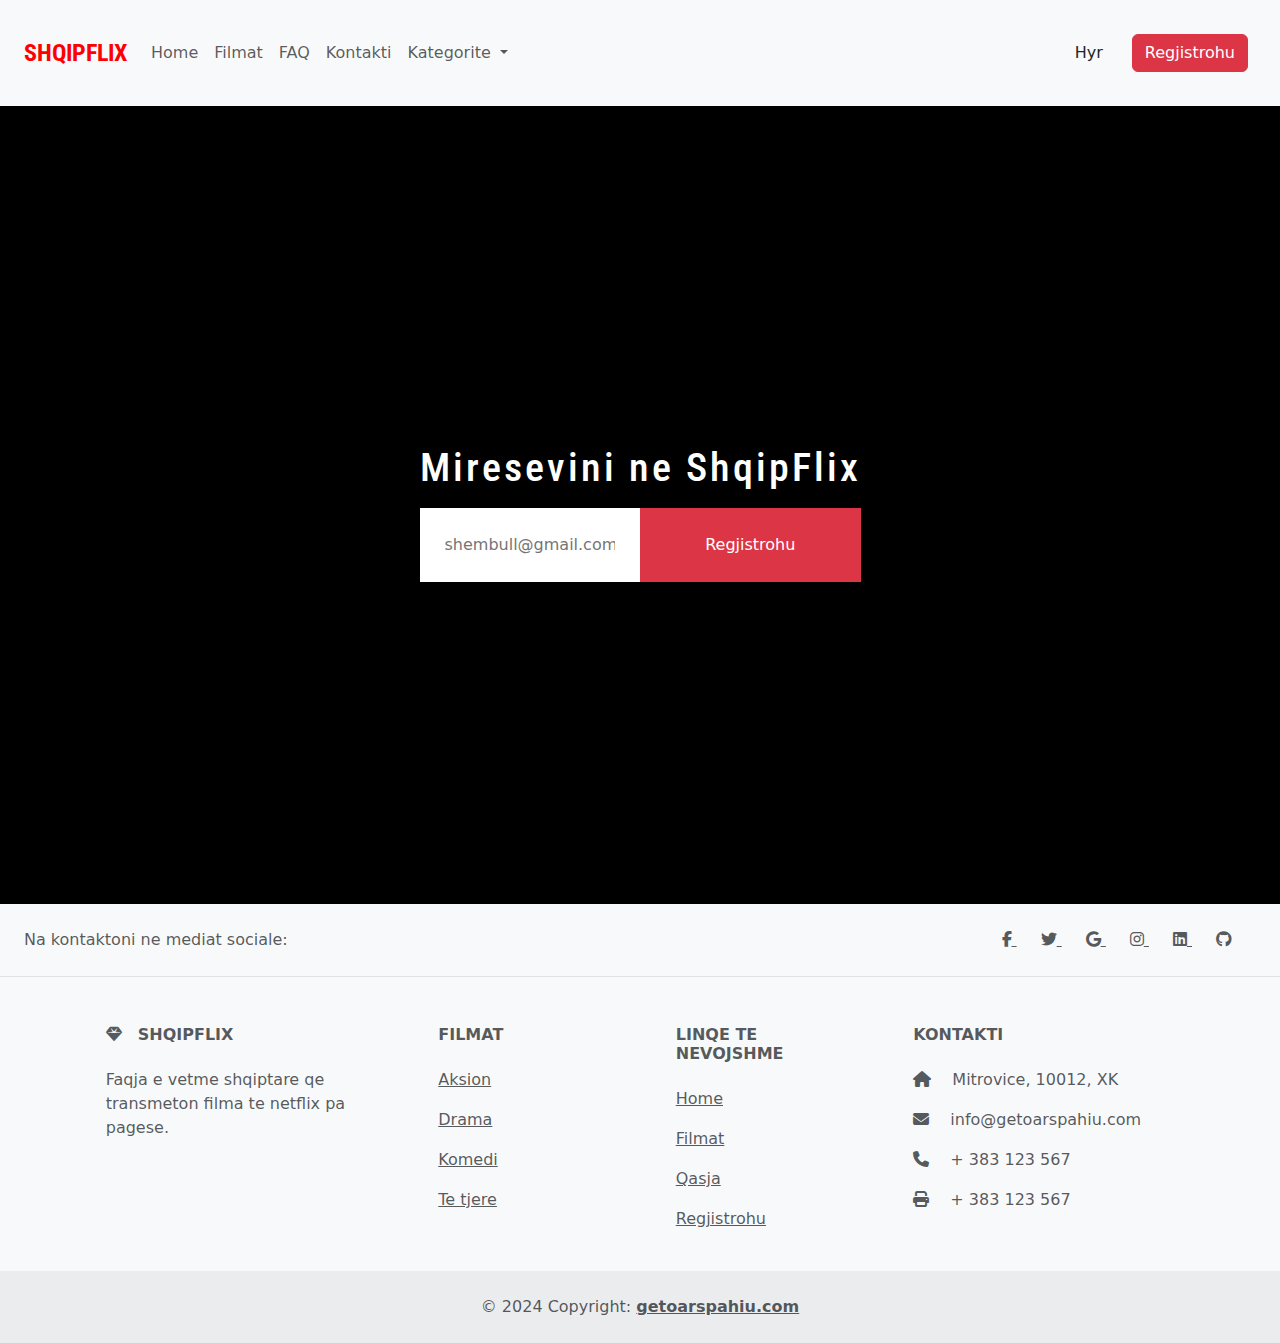
<file: index.html>
<!doctype html>
<html lang="en">
  <head>
    <meta charset="utf-8">
    <meta name="viewport" content="width=device-width, initial-scale=1">
    <title>ShqipFlix - Shiko filma shqip</title>
    <link rel="shorcut icon" href="assets/images/logo.png">
    <link rel="stylesheet" href="assets/css/index.css">
    <link rel="stylesheet" href="https://cdnjs.cloudflare.com/ajax/libs/font-awesome/6.7.2/css/all.min.css" integrity="sha512-Evv84Mr4kqVGRNSgIGL/F/aIDqQb7xQ2vcrdIwxfjThSH8CSR7PBEakCr51Ck+w+/U6swU2Im1vVX0SVk9ABhg==" crossorigin="anonymous" referrerpolicy="no-referrer" />
    <script src="http://code.jquery.com/jquery-1.11.0.min.js"></script>
    <link href="https://cdn.jsdelivr.net/npm/bootstrap@5.3.3/dist/css/bootstrap.min.css" rel="stylesheet" integrity="sha384-QWTKZyjpPEjISv5WaRU9OFeRpok6YctnYmDr5pNlyT2bRjXh0JMhjY6hW+ALEwIH" crossorigin="anonymous">
  </head>
  <body id="shqip-flix" class="gs-everything container-fluid m-0 p-0 bg-black">
    <nav class="navbar navbar-expand-lg navbar-light bg-light px-4">
      <a class="navbar-brand gs-logo fw-bold fs-4" href="index.html">ShqipFlix</a>
      <button class="navbar-toggler" type="button" data-toggle="collapse" data-target="#navbarSupportedContent" aria-controls="navbarSupportedContent" aria-expanded="false" aria-label="Toggle navigation">
        <span class="navbar-toggler-icon"></span>
      </button>
    
      <div class="collapse navbar-collapse" id="navbarSupportedContent">
        <ul class="navbar-nav ml-auto text-center">
          <li class="nav-item active">
            <a class="nav-link" href="index.html">Home</a>
          </li>
          <li class="nav-item">
            <a class="nav-link" href="movies.html">Filmat</a>
          </li>
          <li class="nav-item">
            <a class="nav-link" href="faq.html">FAQ</a>
          </li>
          <li class="nav-item">
            <a class="nav-link" href="contact.html">Kontakti</a>
          </li>
          <li class="nav-item dropdown">
            <a class="nav-link dropdown-toggle" href="#" id="navbarDropdown" role="button" data-toggle="dropdown" aria-haspopup="true" aria-expanded="false">
              Kategorite
            </a>
            <div class="dropdown-menu text-center" aria-labelledby="navbarDropdown">
              <a class="dropdown-item" href="kategorite/drama.html">Drama</a>
              <a class="dropdown-item" href="kategorite/komedi.html">Komedi</a>
              <a class="dropdown-item" href="kategorite/aksion.html">Aksion</a>
            </div>
          </li>
        </ul>
        <div class="gs-login-links mt-3">
          <ul class="gs-login-register d-flex list-unstyled">
            <li><a href="login.html" class="mx-2 btn btn-white text-reset">Hyr</a></li>
            <li><a href="register.html" class="mx-2 btn btn-danger text-white">Regjistrohu</a></li>
          </ul>
        </div>
      </div>
    </nav>
    <div class="gs-hero">
      <form action="register.html">
        <h1 class="gs-banner-text my-3">Miresevini ne ShqipFlix</h1>
        <div class="gs-inputs d-flex">
            <input type="email" placeholder="shembull@gmail.com" class="gs-email text-center form-input rounded-0 outline-none w-100 p-4">
            <input type="submit" value="Regjistrohu" class="gs-submit rounded-0 btn btn-danger w-30 p-4"/>
        </div>
      </form>
    </div>

    <!-- Footeri -->
    <div class="gs-footer">
      <footer class="text-center text-lg-start bg-body-tertiary text-muted">
        <section class="d-flex justify-content-center justify-content-lg-between p-4 border-bottom">
          <div class="me-5 d-none d-lg-block">
            <span>Na kontaktoni ne mediat sociale:</span>
          </div>
          <div>
            <a href="https://www.facebook.com" class="me-4 text-reset">
              <i class="fab fa-facebook-f"></i>
            </a>
            <a href="https://www.x.com" class="me-4 text-reset">
              <i class="fab fa-twitter"></i>
            </a>
            <a href="https://www.google.com" class="me-4 text-reset">
              <i class="fab fa-google"></i>
            </a>
            <a href="https://www.instagram.com" class="me-4 text-reset">
              <i class="fab fa-instagram"></i>
            </a>
            <a href="https://www.linkedin.com" class="me-4 text-reset">
              <i class="fab fa-linkedin"></i>
            </a>
            <a href="www.github.com" class="me-4 text-reset">
              <i class="fab fa-github"></i>
            </a>
          </div>
        </section>
        <section class="gs-futeri">
          <div class="container text-center text-md-start mt-5">
            <div class="row mt-3">
              <div class="col-md-3 col-lg-4 col-xl-3 mx-auto mb-4">
                <h6 class="text-uppercase fw-bold mb-4">
                  <i class="fas fa-gem me-3"></i>ShqipFlix
                </h6>
                <p>
                  Faqja e vetme shqiptare qe transmeton filma te netflix pa pagese.
                </p>
              </div>
              <div class="col-md-2 col-lg-2 col-xl-2 mx-auto mb-4">
                <!-- Links -->
                <h6 class="text-uppercase fw-bold mb-4">
                  Filmat
                </h6>
                <p>
                  <a href="kategorite/aksion.html" class="text-reset">Aksion</a>
                </p>
                <p>
                  <a href="kategorite/drama.html" class="text-reset">Drama</a>
                </p>
                <p>
                  <a href="kategorite/komedi.html" class="text-reset">Komedi</a>
                </p>
                <p>
                  <a href="#!" class="text-reset">Te tjere</a>
                </p>
              </div>
              <div class="col-md-3 col-lg-2 col-xl-2 mx-auto mb-4">
                <h6 class="text-uppercase fw-bold mb-4">
                  Linqe Te Nevojshme
                </h6>
                <p>
                  <a href="index.html" class="text-reset">Home</a>
                </p>
                <p>
                  <a href="movies.html" class="text-reset">Filmat</a>
                </p>
                <p>
                  <a href="login.html" class="text-reset">Qasja</a>
                </p>
                <p>
                  <a href="register.html" class="text-reset">Regjistrohu</a>
                </p>
              </div>
              <div class="col-md-4 col-lg-3 col-xl-3 mx-auto mb-md-0 mb-4">
                <h6 class="text-uppercase fw-bold mb-4">Kontakti</h6>
                <p><i class="fas fa-home me-3"></i> Mitrovice, 10012, XK</p>
                <p>
                  <i class="fas fa-envelope me-3"></i>
                  info@getoarspahiu.com
                </p>
                <p><i class="fas fa-phone me-3"></i> + 383 123 567</p>
                <p><i class="fas fa-print me-3"></i> + 383 123 567</p>
              </div>
            </div>
          </div>
        </section>
        <div class="text-center p-4" style="background-color: rgba(0, 0, 0, 0.05);">
          © 2024 Copyright:
          <a class="text-reset fw-bold" href="https://mdbootstrap.com/">getoarspahiu.com</a>
        </div>
      </footer>
    </div>
    <script src="https://code.jquery.com/jquery-3.4.1.slim.min.js" integrity="sha384-J6qa4849blE2+poT4WnyKhv5vZF5SrPo0iEjwBvKU7imGFAV0wwj1yYfoRSJoZ+n" crossorigin="anonymous"></script>
<script src="https://cdn.jsdelivr.net/npm/popper.js@1.16.0/dist/umd/popper.min.js" integrity="sha384-Q6E9RHvbIyZFJoft+2mJbHaEWldlvI9IOYy5n3zV9zzTtmI3UksdQRVvoxMfooAo" crossorigin="anonymous"></script>
<script src="https://cdn.jsdelivr.net/npm/bootstrap@4.4.1/dist/js/bootstrap.min.js" integrity="sha384-wfSDF2E50Y2D1uUdj0O3uMBJnjuUD4Ih7YwaYd1iqfktj0Uod8GCExl3Og8ifwB6" crossorigin="anonymous"></script>
    <script src="https://cdnjs.cloudflare.com/ajax/libs/bootstrap/5.3.3/js/bootstrap.min.js" integrity="sha512-ykZ1QQr0Jy/4ZkvKuqWn4iF3lqPZyij9iRv6sGqLRdTPkY69YX6+7wvVGmsdBbiIfN/8OdsI7HABjvEok6ZopQ==" crossorigin="anonymous" referrerpolicy="no-referrer"></script>
  </body>
</html>
</file>
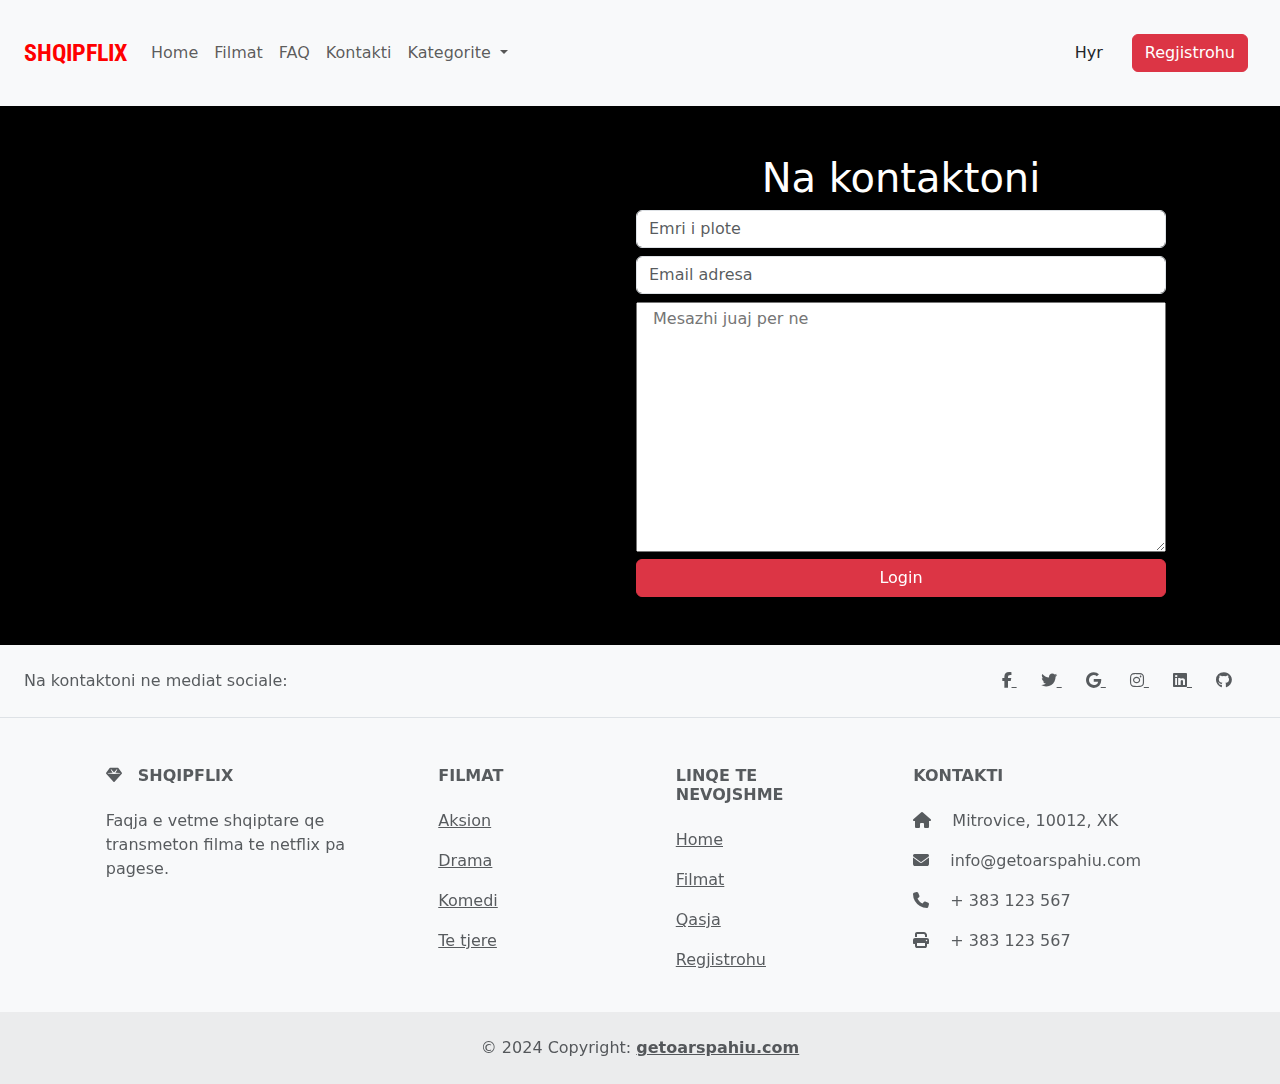
<file: contact.html>
<!doctype html>
<html lang="en">
  <head>
    <meta charset="utf-8">
    <meta name="viewport" content="width=device-width, initial-scale=1">
    <title>ShqipFlix - Shiko filma shqip</title>
    <link rel="shorcut icon" href="assets/images/logo.png">
    <link rel="stylesheet" href="assets/css/index.css">
    <link rel="stylesheet" href="https://cdnjs.cloudflare.com/ajax/libs/font-awesome/6.7.2/css/all.min.css" integrity="sha512-Evv84Mr4kqVGRNSgIGL/F/aIDqQb7xQ2vcrdIwxfjThSH8CSR7PBEakCr51Ck+w+/U6swU2Im1vVX0SVk9ABhg==" crossorigin="anonymous" referrerpolicy="no-referrer" />
    <script src="http://code.jquery.com/jquery-1.11.0.min.js"></script>
    <link href="https://cdn.jsdelivr.net/npm/bootstrap@5.3.3/dist/css/bootstrap.min.css" rel="stylesheet" integrity="sha384-QWTKZyjpPEjISv5WaRU9OFeRpok6YctnYmDr5pNlyT2bRjXh0JMhjY6hW+ALEwIH" crossorigin="anonymous">
  </head>
  <body id="shqip-flix" class="gs-everything container-fluid m-0 p-0 bg-black">
    <nav class="navbar navbar-expand-lg navbar-light bg-light px-4">
      <a class="navbar-brand gs-logo fw-bold fs-4" href="index.html">ShqipFlix</a>
      <button class="navbar-toggler" type="button" data-toggle="collapse" data-target="#navbarSupportedContent" aria-controls="navbarSupportedContent" aria-expanded="false" aria-label="Toggle navigation">
        <span class="navbar-toggler-icon"></span>
      </button>
    
      <div class="collapse navbar-collapse" id="navbarSupportedContent">
        <ul class="navbar-nav ml-auto text-center">
          <li class="nav-item active">
            <a class="nav-link" href="index.html">Home</a>
          </li>
          <li class="nav-item">
            <a class="nav-link" href="movies.html">Filmat</a>
          </li>
          <li class="nav-item">
            <a class="nav-link" href="faq.html">FAQ</a>
          </li>
          <li class="nav-item">
            <a class="nav-link" href="contact.html">Kontakti</a>
          </li>
          <li class="nav-item dropdown">
            <a class="nav-link dropdown-toggle" href="#" id="navbarDropdown" role="button" data-toggle="dropdown" aria-haspopup="true" aria-expanded="false">
              Kategorite
            </a>
            <div class="dropdown-menu text-center" aria-labelledby="navbarDropdown">
              <a class="dropdown-item" href="kategorite/drama.html">Drama</a>
              <a class="dropdown-item" href="kategorite/komedi.html">Komedi</a>
              <a class="dropdown-item" href="kategorite/aksion.html">Aksion</a>
            </div>
          </li>
        </ul>
        <div class="gs-login-links mt-3">
          <ul class="gs-login-register d-flex list-unstyled">
            <li><a href="login.html" class="mx-2 btn btn-white text-reset">Hyr</a></li>
            <li><a href="register.html" class="mx-2 btn btn-danger text-white">Regjistrohu</a></li>
          </ul>
        </div>
      </div>
    </nav>
    <div class="gs-contact">
        <div class="gs-box container my-4">      
            <div class="container row">
                <div class="gs-map col-md-6 p-2 col-sm-12 text-center mx-auto">
                    <iframe src="https://www.google.com/maps/embed?pb=!1m18!1m12!1m3!1d23390.114109351452!2d20.8552439!3d42.87781955!2m3!1f0!2f0!3f0!3m2!1i1024!2i768!4f13.1!3m3!1m2!1s0x135345063679ba21%3A0xc24c0fe075e868e2!2sMitrovic%C3%AB!5e0!3m2!1ssq!2s!4v1736377452337!5m2!1ssq!2s" width="100%" height="450" style="border:0;" allowfullscreen="" loading="lazy" referrerpolicy="no-referrer-when-downgrade"></iframe>
                </div>
                <div class="gs-form col-md-6 p-2 col-sm-12 text-center">
                    <h1 class="text-white mt-3">
                        Na kontaktoni
                    </h1>
                    <form >
                            <div class="form-group">
                                <input type="name" class="form-control my-2" id="name" placeholder="Emri i plote" required>
                            </div>
                            <div class="form-group">
                                <input type="email" class="form-control my-2" id="email" placeholder="Email adresa" required>
                            </div>
                            <div class="form-group">
                                <textarea name="mesazhi" class="w-100 h-100 px-3 py-1" style="outline: none;" rows="10" placeholder="Mesazhi juaj per ne" id="texti"></textarea>
                            </div>
                            <button type="submit" class="btn btn-danger btn-block w-100">Login</button>
                            <div class="text-center text-white mt-3">
                    </form>
                </div>
            </div>
        </div>
    </div>
    <!-- Footeri -->
    <div class="gs-footer">
      <footer class="text-center text-lg-start bg-body-tertiary text-muted">
        <section class="d-flex justify-content-center justify-content-lg-between p-4 border-bottom">
          <div class="me-5 d-none d-lg-block">
            <span>Na kontaktoni ne mediat sociale:</span>
          </div>
          <div>
            <a href="www.facebook.com" class="me-4 text-reset">
              <i class="fab fa-facebook-f"></i>
            </a>
            <a href="www.x.com" class="me-4 text-reset">
              <i class="fab fa-twitter"></i>
            </a>
            <a href="www.google.com" class="me-4 text-reset">
              <i class="fab fa-google"></i>
            </a>
            <a href="www.instagram.com" class="me-4 text-reset">
              <i class="fab fa-instagram"></i>
            </a>
            <a href="www.linkedin.com" class="me-4 text-reset">
              <i class="fab fa-linkedin"></i>
            </a>
            <a href="www.github.com" class="me-4 text-reset">
              <i class="fab fa-github"></i>
            </a>
          </div>
        </section>
        <section class="gs-futeri">
          <div class="container text-center text-md-start mt-5">
            <div class="row mt-3">
              <div class="col-md-3 col-lg-4 col-xl-3 mx-auto mb-4">
                <h6 class="text-uppercase fw-bold mb-4">
                  <i class="fas fa-gem me-3"></i>ShqipFlix
                </h6>
                <p>
                  Faqja e vetme shqiptare qe transmeton filma te netflix pa pagese.
                </p>
              </div>
              <div class="col-md-2 col-lg-2 col-xl-2 mx-auto mb-4">
                <!-- Links -->
                <h6 class="text-uppercase fw-bold mb-4">
                  Filmat
                </h6>
                <p>
                  <a href="kategorite/aksion.html" class="text-reset">Aksion</a>
                </p>
                <p>
                  <a href="kategorite/drama.html" class="text-reset">Drama</a>
                </p>
                <p>
                  <a href="kategorite/komedi.html" class="text-reset">Komedi</a>
                </p>
                <p>
                  <a href="#!" class="text-reset">Te tjere</a>
                </p>
              </div>
              <div class="col-md-3 col-lg-2 col-xl-2 mx-auto mb-4">
                <h6 class="text-uppercase fw-bold mb-4">
                  Linqe Te Nevojshme
                </h6>
                <p>
                  <a href="index.html" class="text-reset">Home</a>
                </p>
                <p>
                  <a href="movies.html" class="text-reset">Filmat</a>
                </p>
                <p>
                  <a href="login.html" class="text-reset">Qasja</a>
                </p>
                <p>
                  <a href="register.html" class="text-reset">Regjistrohu</a>
                </p>
              </div>
              <div class="col-md-4 col-lg-3 col-xl-3 mx-auto mb-md-0 mb-4">
                <h6 class="text-uppercase fw-bold mb-4">Kontakti</h6>
                <p><i class="fas fa-home me-3"></i> Mitrovice, 10012, XK</p>
                <p>
                  <i class="fas fa-envelope me-3"></i>
                  info@getoarspahiu.com
                </p>
                <p><i class="fas fa-phone me-3"></i> + 383 123 567</p>
                <p><i class="fas fa-print me-3"></i> + 383 123 567</p>
              </div>
            </div>
          </div>
        </section>
        <div class="text-center p-4" style="background-color: rgba(0, 0, 0, 0.05);">
          © 2024 Copyright:
          <a class="text-reset fw-bold" href="https://mdbootstrap.com/">getoarspahiu.com</a>
        </div>
      </footer>
    </div>
    <script src="https://code.jquery.com/jquery-3.4.1.slim.min.js" integrity="sha384-J6qa4849blE2+poT4WnyKhv5vZF5SrPo0iEjwBvKU7imGFAV0wwj1yYfoRSJoZ+n" crossorigin="anonymous"></script>
<script src="https://cdn.jsdelivr.net/npm/popper.js@1.16.0/dist/umd/popper.min.js" integrity="sha384-Q6E9RHvbIyZFJoft+2mJbHaEWldlvI9IOYy5n3zV9zzTtmI3UksdQRVvoxMfooAo" crossorigin="anonymous"></script>
<script src="https://cdn.jsdelivr.net/npm/bootstrap@4.4.1/dist/js/bootstrap.min.js" integrity="sha384-wfSDF2E50Y2D1uUdj0O3uMBJnjuUD4Ih7YwaYd1iqfktj0Uod8GCExl3Og8ifwB6" crossorigin="anonymous"></script>
    <script src="https://cdnjs.cloudflare.com/ajax/libs/bootstrap/5.3.3/js/bootstrap.min.js" integrity="sha512-ykZ1QQr0Jy/4ZkvKuqWn4iF3lqPZyij9iRv6sGqLRdTPkY69YX6+7wvVGmsdBbiIfN/8OdsI7HABjvEok6ZopQ==" crossorigin="anonymous" referrerpolicy="no-referrer"></script>
  </body>
</html>
</file>
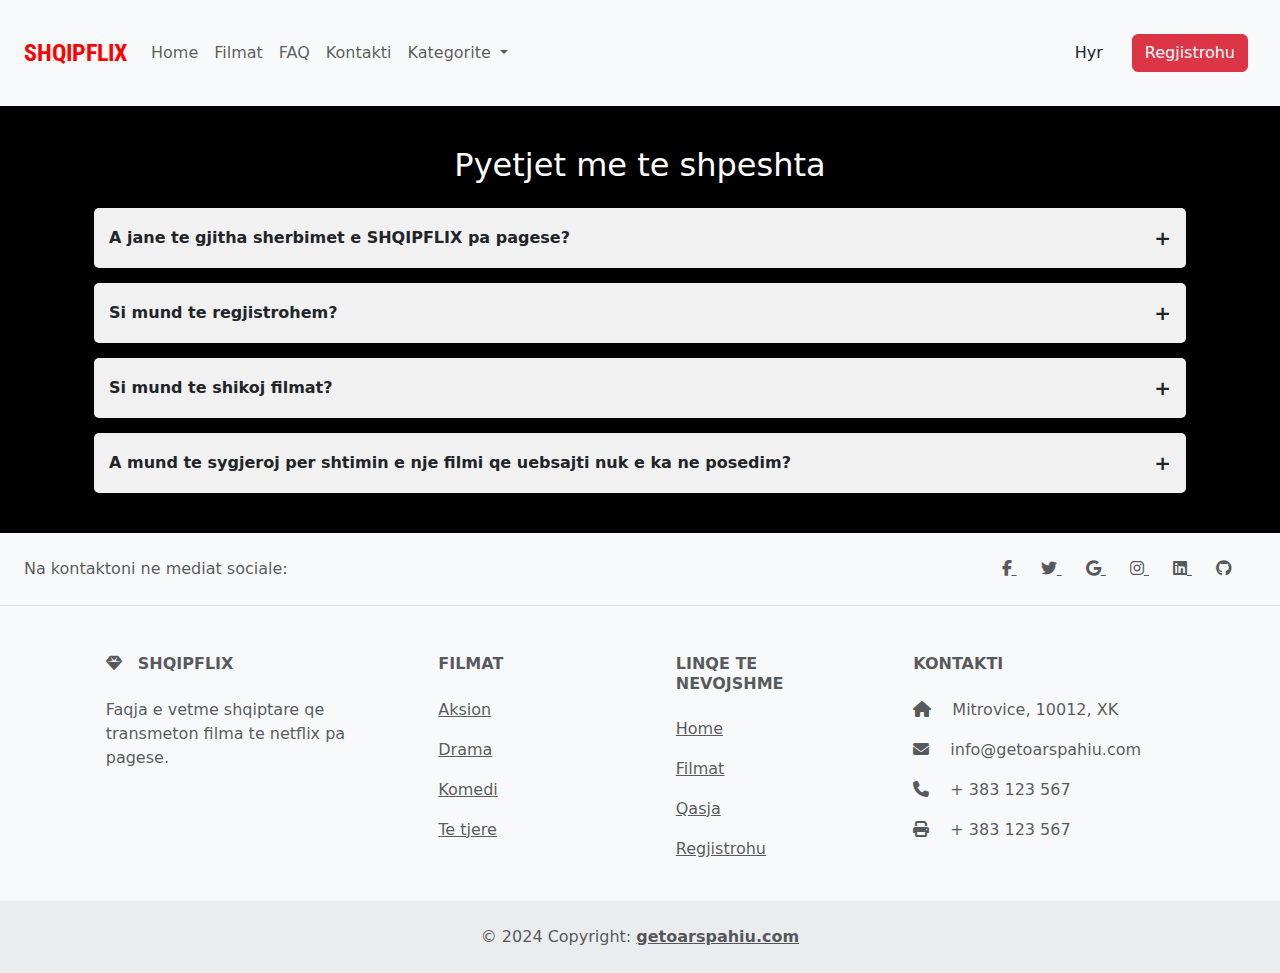
<file: faq.html>
<!doctype html>
<html lang="en">
  <head>
    <meta charset="utf-8">
    <meta name="viewport" content="width=device-width, initial-scale=1">
    <title>ShqipFlix - Shiko filma shqip</title>
    <link rel="shorcut icon" href="assets/images/logo.png">
    <link rel="stylesheet" href="assets/css/index.css">
    <link rel="stylesheet" href="assets/css/faq.css">
    <link rel="stylesheet" href="https://cdnjs.cloudflare.com/ajax/libs/font-awesome/6.7.2/css/all.min.css" integrity="sha512-Evv84Mr4kqVGRNSgIGL/F/aIDqQb7xQ2vcrdIwxfjThSH8CSR7PBEakCr51Ck+w+/U6swU2Im1vVX0SVk9ABhg==" crossorigin="anonymous" referrerpolicy="no-referrer" />
    <script src="http://code.jquery.com/jquery-1.11.0.min.js"></script>
    <link href="https://cdn.jsdelivr.net/npm/bootstrap@5.3.3/dist/css/bootstrap.min.css" rel="stylesheet" integrity="sha384-QWTKZyjpPEjISv5WaRU9OFeRpok6YctnYmDr5pNlyT2bRjXh0JMhjY6hW+ALEwIH" crossorigin="anonymous">
    <script src="assets/scripts/faq.js" defer></script>
</head>
  <body id="shqip-flix" class="gs-everything container-fluid m-0 p-0 bg-black">
    <nav class="navbar navbar-expand-lg navbar-light bg-light px-4">
      <a class="navbar-brand gs-logo fw-bold fs-4" href="index.html">ShqipFlix</a>
      <button class="navbar-toggler" type="button" data-toggle="collapse" data-target="#navbarSupportedContent" aria-controls="navbarSupportedContent" aria-expanded="false" aria-label="Toggle navigation">
        <span class="navbar-toggler-icon"></span>
      </button>
    
      <div class="collapse navbar-collapse" id="navbarSupportedContent">
        <ul class="navbar-nav ml-auto text-center">
          <li class="nav-item active">
            <a class="nav-link" href="index.html">Home</a>
          </li>
          <li class="nav-item">
            <a class="nav-link" href="movies.html">Filmat</a>
          </li>
          <li class="nav-item">
            <a class="nav-link" href="faq.html">FAQ</a>
          </li>
          <li class="nav-item">
            <a class="nav-link" href="contact.html">Kontakti</a>
          </li>
          <li class="nav-item dropdown">
            <a class="nav-link dropdown-toggle" href="#" id="navbarDropdown" role="button" data-toggle="dropdown" aria-haspopup="true" aria-expanded="false">
              Kategorite
            </a>
            <div class="dropdown-menu text-center" aria-labelledby="navbarDropdown">
              <a class="dropdown-item" href="kategorite/drama.html">Drama</a>
              <a class="dropdown-item" href="kategorite/komedi.html">Komedi</a>
              <a class="dropdown-item" href="kategorite/aksion.html">Aksion</a>
            </div>
          </li>
        </ul>
        <div class="gs-login-links mt-3">
          <ul class="gs-login-register d-flex list-unstyled">
            <li><a href="login.html" class="mx-2 btn btn-white text-reset">Hyr</a></li>
            <li><a href="register.html" class="mx-2 btn btn-danger text-white">Regjistrohu</a></li>
          </ul>
        </div>
      </div>
    </nav>
    <div class="gs-container">
        <div class="gs-faqbox">      
            <div class="container">
                <div class="container faq-container">
                    <h2 class="text-center text-white mb-4">Pyetjet me te shpeshta</h2>
            
                    <div class="faq-item">
                        <div class="faq-question" onclick="toggleAnswer(this)">
                            <span>A jane te gjitha sherbimet e SHQIPFLIX pa pagese?</span>
                            <span class="plus-icon">+</span>
                        </div>
                        <div class="faq-answer">
                            <p>Po te gjithe perdoruesit e ShqipFlix mund te perdorin sherbimet tona pa pagese.</p>
                        </div>
                    </div>
            
                    <div class="faq-item">
                        <div class="faq-question" onclick="toggleAnswer(this)">
                            <span>Si mund te regjistrohem?</span>
                            <span class="plus-icon">+</span>
                        </div>
                        <div class="faq-answer">
                            <p>Larte ne anen e djathe keni butonin "Regjistrohu ku mund te regjistroheni dhe ne menyre direkte vazhdohet procesi."</p>
                        </div>
                    </div>
            
                    <div class="faq-item">
                        <div class="faq-question" onclick="toggleAnswer(this)">
                            <span>Si mund te shikoj filmat?</span>
                            <span class="plus-icon">+</span>
                        </div>
                        <div class="faq-answer">
                            <p>Filmat mund ti shikoni duke klikuar ne linkun per filmat apo katogorite e filmave dhe duke klikuar mbi filmin/serialin e deshiruar.</p>
                        </div>
                    </div>
            
                    <div class="faq-item">
                        <div class="faq-question" onclick="toggleAnswer(this)">
                            <span>A mund te sygjeroj per shtimin e nje filmi qe uebsajti nuk e ka ne posedim?</span>
                            <span class="plus-icon">+</span>
                        </div>
                        <div class="faq-answer">
                            <p>Po, sigurisht. Mund te na kontaktoni permes linkut kontakt ne menu per nje film qe ju do deshironit qe ShqipFlix ta posedoj.</p>
                        </div>
                    </div>
            
                </div>
            </div>
        </div>
    </div>
    <!-- Footeri -->
    <div class="gs-footer">
      <footer class="text-center text-lg-start bg-body-tertiary text-muted">
        <section class="d-flex justify-content-center justify-content-lg-between p-4 border-bottom">
          <div class="me-5 d-none d-lg-block">
            <span>Na kontaktoni ne mediat sociale:</span>
          </div>
          <div>
            <a href="www.facebook.com" class="me-4 text-reset">
              <i class="fab fa-facebook-f"></i>
            </a>
            <a href="https://www.x.com" class="me-4 text-reset">
              <i class="fab fa-twitter"></i>
            </a>
            <a href="https://www.google.com" class="me-4 text-reset">
              <i class="fab fa-google"></i>
            </a>
            <a href="https://www.instagram.com" class="me-4 text-reset">
              <i class="fab fa-instagram"></i>
            </a>
            <a href="https://www.linkedin.com" class="me-4 text-reset">
              <i class="fab fa-linkedin"></i>
            </a>
            <a href="https://www.github.com" class="me-4 text-reset">
              <i class="fab fa-github"></i>
            </a>
          </div>
        </section>
        <section class="gs-futeri">
          <div class="container text-center text-md-start mt-5">
            <div class="row mt-3">
              <div class="col-md-3 col-lg-4 col-xl-3 mx-auto mb-4">
                <h6 class="text-uppercase fw-bold mb-4">
                  <i class="fas fa-gem me-3"></i>ShqipFlix
                </h6>
                <p>
                  Faqja e vetme shqiptare qe transmeton filma te netflix pa pagese.
                </p>
              </div>
              <div class="col-md-2 col-lg-2 col-xl-2 mx-auto mb-4">
                <!-- Links -->
                <h6 class="text-uppercase fw-bold mb-4">
                  Filmat
                </h6>
                <p>
                  <a href="kategorite/aksion.html" class="text-reset">Aksion</a>
                </p>
                <p>
                  <a href="kategorite/drama.html" class="text-reset">Drama</a>
                </p>
                <p>
                  <a href="kategorite/komedi.html" class="text-reset">Komedi</a>
                </p>
                <p>
                  <a href="#!" class="text-reset">Te tjere</a>
                </p>
              </div>
              <div class="col-md-3 col-lg-2 col-xl-2 mx-auto mb-4">
                <h6 class="text-uppercase fw-bold mb-4">
                  Linqe Te Nevojshme
                </h6>
                <p>
                  <a href="index.html" class="text-reset">Home</a>
                </p>
                <p>
                  <a href="movies.html" class="text-reset">Filmat</a>
                </p>
                <p>
                  <a href="login.html" class="text-reset">Qasja</a>
                </p>
                <p>
                  <a href="register.html" class="text-reset">Regjistrohu</a>
                </p>
              </div>
              <div class="col-md-4 col-lg-3 col-xl-3 mx-auto mb-md-0 mb-4">
                <h6 class="text-uppercase fw-bold mb-4">Kontakti</h6>
                <p><i class="fas fa-home me-3"></i> Mitrovice, 10012, XK</p>
                <p>
                  <i class="fas fa-envelope me-3"></i>
                  info@getoarspahiu.com
                </p>
                <p><i class="fas fa-phone me-3"></i> + 383 123 567</p>
                <p><i class="fas fa-print me-3"></i> + 383 123 567</p>
              </div>
            </div>
          </div>
        </section>
        <div class="text-center p-4" style="background-color: rgba(0, 0, 0, 0.05);">
          © 2024 Copyright:
          <a class="text-reset fw-bold" href="https://mdbootstrap.com/">getoarspahiu.com</a>
        </div>
      </footer>
    </div>
    <script src="https://code.jquery.com/jquery-3.4.1.slim.min.js" integrity="sha384-J6qa4849blE2+poT4WnyKhv5vZF5SrPo0iEjwBvKU7imGFAV0wwj1yYfoRSJoZ+n" crossorigin="anonymous"></script>
<script src="https://cdn.jsdelivr.net/npm/popper.js@1.16.0/dist/umd/popper.min.js" integrity="sha384-Q6E9RHvbIyZFJoft+2mJbHaEWldlvI9IOYy5n3zV9zzTtmI3UksdQRVvoxMfooAo" crossorigin="anonymous"></script>
<script src="https://cdn.jsdelivr.net/npm/bootstrap@4.4.1/dist/js/bootstrap.min.js" integrity="sha384-wfSDF2E50Y2D1uUdj0O3uMBJnjuUD4Ih7YwaYd1iqfktj0Uod8GCExl3Og8ifwB6" crossorigin="anonymous"></script>
    <script src="https://cdnjs.cloudflare.com/ajax/libs/bootstrap/5.3.3/js/bootstrap.min.js" integrity="sha512-ykZ1QQr0Jy/4ZkvKuqWn4iF3lqPZyij9iRv6sGqLRdTPkY69YX6+7wvVGmsdBbiIfN/8OdsI7HABjvEok6ZopQ==" crossorigin="anonymous" referrerpolicy="no-referrer"></script>
  </body>
</html>
</file>
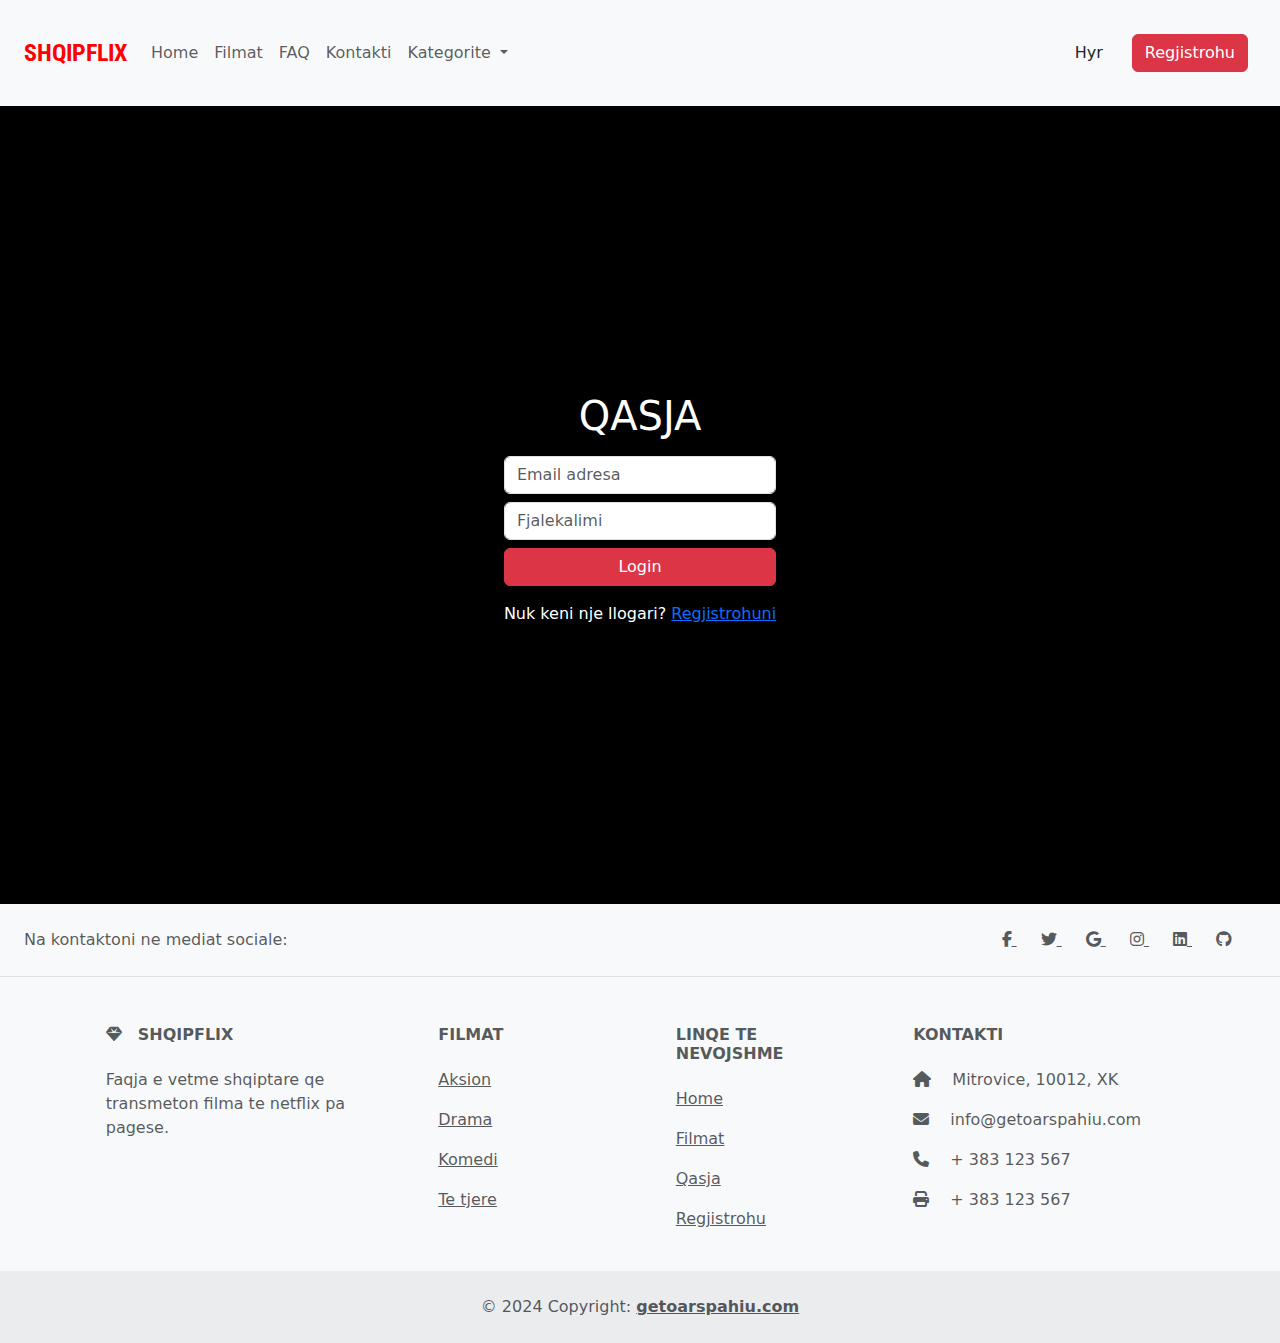
<file: login.html>
<!doctype html>
<html lang="en">
  <head>
    <meta charset="utf-8">
    <meta name="viewport" content="width=device-width, initial-scale=1">
    <title>ShqipFlix - Shiko filma shqip</title>
    <link rel="shorcut icon" href="assets/images/logo.png">
    <link rel="stylesheet" href="assets/css/index.css">
    <link rel="stylesheet" href="https://cdnjs.cloudflare.com/ajax/libs/font-awesome/6.7.2/css/all.min.css" integrity="sha512-Evv84Mr4kqVGRNSgIGL/F/aIDqQb7xQ2vcrdIwxfjThSH8CSR7PBEakCr51Ck+w+/U6swU2Im1vVX0SVk9ABhg==" crossorigin="anonymous" referrerpolicy="no-referrer" />
    <script src="http://code.jquery.com/jquery-1.11.0.min.js"></script>
    <link href="https://cdn.jsdelivr.net/npm/bootstrap@5.3.3/dist/css/bootstrap.min.css" rel="stylesheet" integrity="sha384-QWTKZyjpPEjISv5WaRU9OFeRpok6YctnYmDr5pNlyT2bRjXh0JMhjY6hW+ALEwIH" crossorigin="anonymous">
  </head>
  <body id="shqip-flix" class="gs-everything container-fluid m-0 p-0 bg-black">
    <nav class="navbar navbar-expand-lg navbar-light bg-light px-4">
      <a class="navbar-brand gs-logo fw-bold fs-4" href="index.html">ShqipFlix</a>
      <button class="navbar-toggler" type="button" data-toggle="collapse" data-target="#navbarSupportedContent" aria-controls="navbarSupportedContent" aria-expanded="false" aria-label="Toggle navigation">
        <span class="navbar-toggler-icon"></span>
      </button>
    
      <div class="collapse navbar-collapse" id="navbarSupportedContent">
        <ul class="navbar-nav ml-auto text-center">
          <li class="nav-item active">
            <a class="nav-link" href="index.html">Home</a>
          </li>
          <li class="nav-item">
            <a class="nav-link" href="movies.html">Filmat</a>
          </li>
          <li class="nav-item">
            <a class="nav-link" href="faq.html">FAQ</a>
          </li>
          <li class="nav-item">
            <a class="nav-link" href="contact.html">Kontakti</a>
          </li>
          <li class="nav-item dropdown">
            <a class="nav-link dropdown-toggle" href="#" id="navbarDropdown" role="button" data-toggle="dropdown" aria-haspopup="true" aria-expanded="false">
              Kategorite
            </a>
            <div class="dropdown-menu text-center" aria-labelledby="navbarDropdown">
              <a class="dropdown-item" href="kategorite/drama.html">Drama</a>
              <a class="dropdown-item" href="kategorite/komedi.html">Komedi</a>
              <a class="dropdown-item" href="kategorite/aksion.html">Aksion</a>
            </div>
          </li>
        </ul>
        <div class="gs-login-links mt-3">
          <ul class="gs-login-register d-flex list-unstyled">
            <li><a href="login.html" class="mx-2 btn btn-white text-reset">Hyr</a></li>
            <li><a href="register.html" class="mx-2 btn btn-danger text-white">Regjistrohu</a></li>
          </ul>
        </div>
      </div>
    </nav>
    <div class="gs-hero">
        <div class="gs-box">      
            <div class="container">
                <div class="gs-login-form">
                <h3 class="text-center text-white text-uppercase fs-1 py-2">Qasja</h3>
                <form action="movies.html">
                    <div class="form-group">
                    <input type="email" class="form-control my-2" id="email" placeholder="Email adresa" required>
                    </div>
                    <div class="form-group">
                    <input type="password" class="form-control my-2" id="password" placeholder="Fjalekalimi" required>
                    </div>
                    <button type="submit" class="btn btn-danger btn-block w-100">Login</button>
                    <div class="text-center text-white mt-3">
                    Nuk keni nje llogari? <a href="register.html"> Regjistrohuni</a>
                    </div>
                </form>
                </div>
            </div>
        </div>
    </div>
    <!-- Footeri -->
    <div class="gs-footer">
      <footer class="text-center text-lg-start bg-body-tertiary text-muted">
        <section class="d-flex justify-content-center justify-content-lg-between p-4 border-bottom">
          <div class="me-5 d-none d-lg-block">
            <span>Na kontaktoni ne mediat sociale:</span>
          </div>
          <div>
            <a href="www.facebook.com" class="me-4 text-reset">
              <i class="fab fa-facebook-f"></i>
            </a>
            <a href="https://www.x.com" class="me-4 text-reset">
              <i class="fab fa-twitter"></i>
            </a>
            <a href="https://www.google.com" class="me-4 text-reset">
              <i class="fab fa-google"></i>
            </a>
            <a href="https://www.instagram.com" class="me-4 text-reset">
              <i class="fab fa-instagram"></i>
            </a>
            <a href="https://www.linkedin.com" class="me-4 text-reset">
              <i class="fab fa-linkedin"></i>
            </a>
            <a href="https://www.github.com" class="me-4 text-reset">
              <i class="fab fa-github"></i>
            </a>
          </div>
        </section>
        <section class="gs-futeri">
          <div class="container text-center text-md-start mt-5">
            <div class="row mt-3">
              <div class="col-md-3 col-lg-4 col-xl-3 mx-auto mb-4">
                <h6 class="text-uppercase fw-bold mb-4">
                  <i class="fas fa-gem me-3"></i>ShqipFlix
                </h6>
                <p>
                  Faqja e vetme shqiptare qe transmeton filma te netflix pa pagese.
                </p>
              </div>
              <div class="col-md-2 col-lg-2 col-xl-2 mx-auto mb-4">
                <!-- Links -->
                <h6 class="text-uppercase fw-bold mb-4">
                  Filmat
                </h6>
                <p>
                  <a href="kategorite/aksion.html" class="text-reset">Aksion</a>
                </p>
                <p>
                  <a href="kategorite/drama.html" class="text-reset">Drama</a>
                </p>
                <p>
                  <a href="kategorite/komedi.html" class="text-reset">Komedi</a>
                </p>
                <p>
                  <a href="#!" class="text-reset">Te tjere</a>
                </p>
              </div>
              <div class="col-md-3 col-lg-2 col-xl-2 mx-auto mb-4">
                <h6 class="text-uppercase fw-bold mb-4">
                  Linqe Te Nevojshme
                </h6>
                <p>
                  <a href="index.html" class="text-reset">Home</a>
                </p>
                <p>
                  <a href="movies.html" class="text-reset">Filmat</a>
                </p>
                <p>
                  <a href="login.html" class="text-reset">Qasja</a>
                </p>
                <p>
                  <a href="register.html" class="text-reset">Regjistrohu</a>
                </p>
              </div>
              <div class="col-md-4 col-lg-3 col-xl-3 mx-auto mb-md-0 mb-4">
                <h6 class="text-uppercase fw-bold mb-4">Kontakti</h6>
                <p><i class="fas fa-home me-3"></i> Mitrovice, 10012, XK</p>
                <p>
                  <i class="fas fa-envelope me-3"></i>
                  info@getoarspahiu.com
                </p>
                <p><i class="fas fa-phone me-3"></i> + 383 123 567</p>
                <p><i class="fas fa-print me-3"></i> + 383 123 567</p>
              </div>
            </div>
          </div>
        </section>
        <div class="text-center p-4" style="background-color: rgba(0, 0, 0, 0.05);">
          © 2024 Copyright:
          <a class="text-reset fw-bold" href="https://mdbootstrap.com/">getoarspahiu.com</a>
        </div>
      </footer>
    </div>
    <script src="https://code.jquery.com/jquery-3.4.1.slim.min.js" integrity="sha384-J6qa4849blE2+poT4WnyKhv5vZF5SrPo0iEjwBvKU7imGFAV0wwj1yYfoRSJoZ+n" crossorigin="anonymous"></script>
<script src="https://cdn.jsdelivr.net/npm/popper.js@1.16.0/dist/umd/popper.min.js" integrity="sha384-Q6E9RHvbIyZFJoft+2mJbHaEWldlvI9IOYy5n3zV9zzTtmI3UksdQRVvoxMfooAo" crossorigin="anonymous"></script>
<script src="https://cdn.jsdelivr.net/npm/bootstrap@4.4.1/dist/js/bootstrap.min.js" integrity="sha384-wfSDF2E50Y2D1uUdj0O3uMBJnjuUD4Ih7YwaYd1iqfktj0Uod8GCExl3Og8ifwB6" crossorigin="anonymous"></script>
    <script src="https://cdnjs.cloudflare.com/ajax/libs/bootstrap/5.3.3/js/bootstrap.min.js" integrity="sha512-ykZ1QQr0Jy/4ZkvKuqWn4iF3lqPZyij9iRv6sGqLRdTPkY69YX6+7wvVGmsdBbiIfN/8OdsI7HABjvEok6ZopQ==" crossorigin="anonymous" referrerpolicy="no-referrer"></script>
  </body>
</html>
</file>
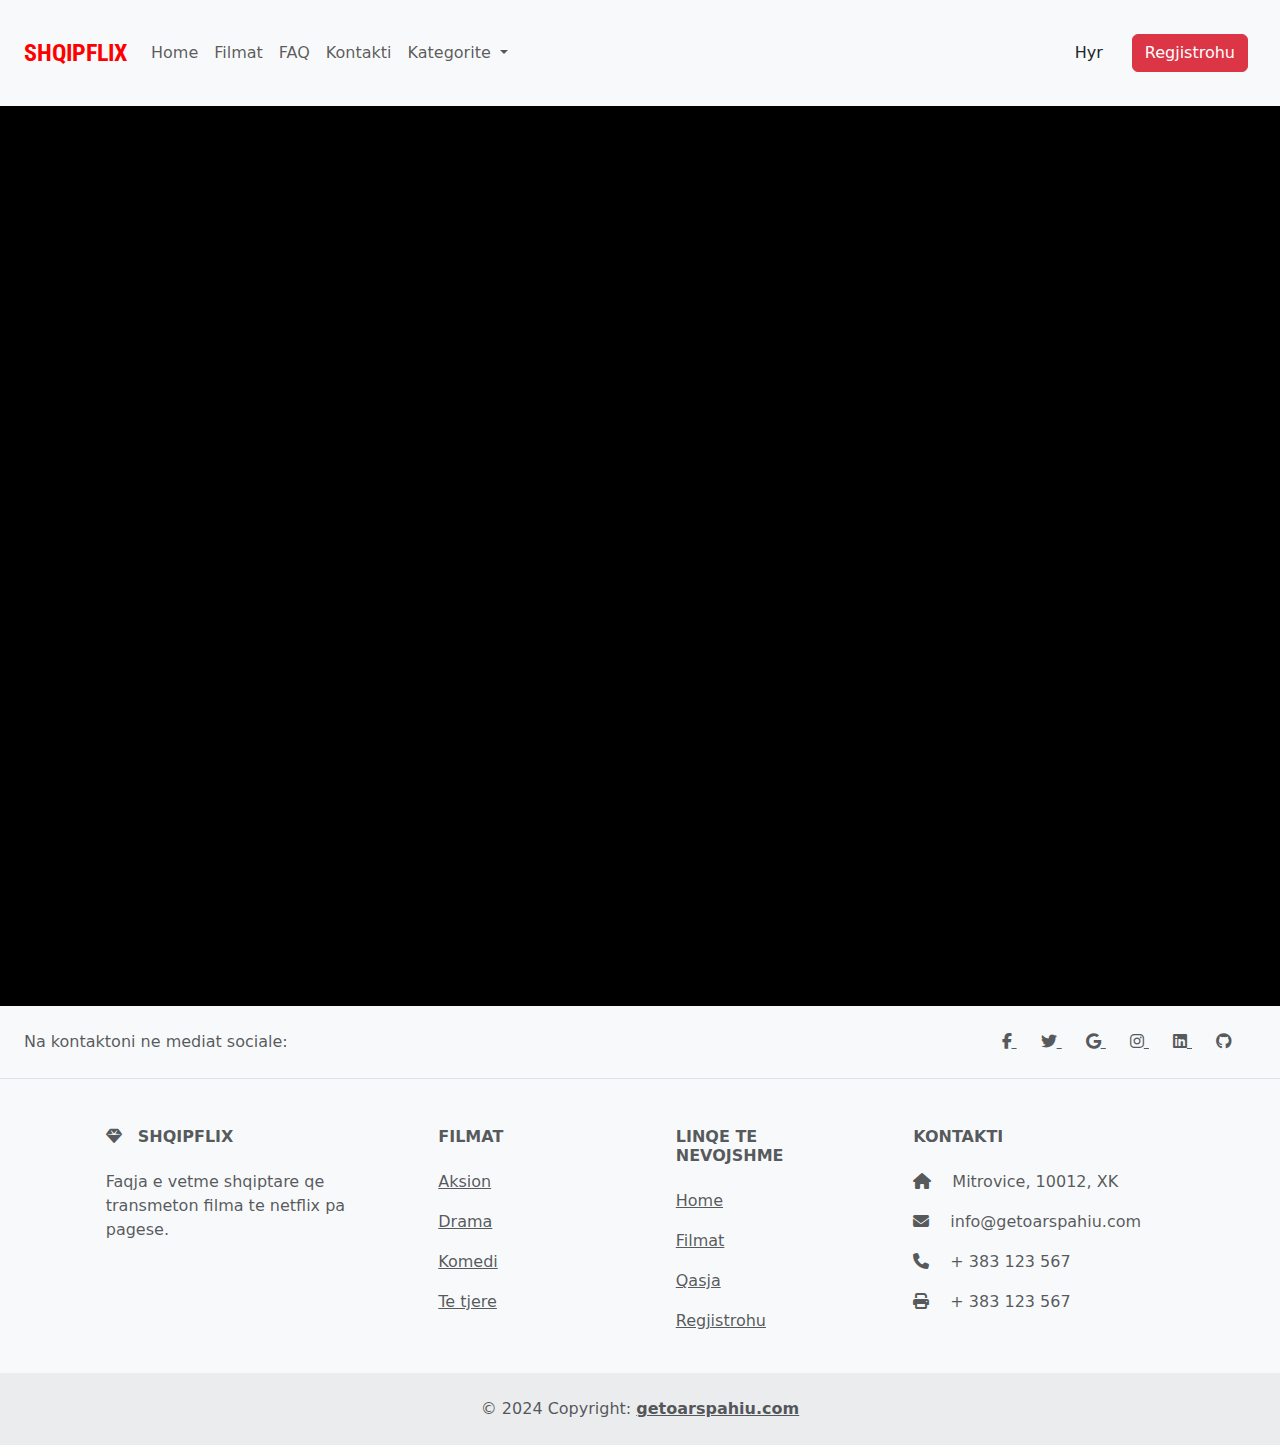
<file: movie.html>
<!doctype html>
<html lang="en">
  <head>
    <meta charset="utf-8">
    <meta name="viewport" content="width=device-width, initial-scale=1">
    <title>ShqipFlix - Shiko filma shqip</title>
    <link rel="shorcut icon" href="assets/images/logo.png">
    <link rel="stylesheet" href="assets/css/index.css">
    <link rel="stylesheet" href="assets/css/movies.css">
    <link rel="stylesheet" href="https://cdnjs.cloudflare.com/ajax/libs/font-awesome/6.7.2/css/all.min.css" integrity="sha512-Evv84Mr4kqVGRNSgIGL/F/aIDqQb7xQ2vcrdIwxfjThSH8CSR7PBEakCr51Ck+w+/U6swU2Im1vVX0SVk9ABhg==" crossorigin="anonymous" referrerpolicy="no-referrer" />
    <script src="http://code.jquery.com/jquery-1.11.0.min.js"></script>
    <link href="https://cdn.jsdelivr.net/npm/bootstrap@5.3.3/dist/css/bootstrap.min.css" rel="stylesheet" integrity="sha384-QWTKZyjpPEjISv5WaRU9OFeRpok6YctnYmDr5pNlyT2bRjXh0JMhjY6hW+ALEwIH" crossorigin="anonymous">
  </head>
  <body id="shqip-flix" class="gs-everything container-fluid m-0 p-0 bg-black">
    <nav class="navbar navbar-expand-lg navbar-light bg-light px-4">
      <a class="navbar-brand gs-logo fw-bold fs-4" href="index.html">ShqipFlix</a>
      <button class="navbar-toggler" type="button" data-toggle="collapse" data-target="#navbarSupportedContent" aria-controls="navbarSupportedContent" aria-expanded="false" aria-label="Toggle navigation">
        <span class="navbar-toggler-icon"></span>
      </button>
    
      <div class="collapse navbar-collapse" id="navbarSupportedContent">
        <ul class="navbar-nav ml-auto text-center">
          <li class="nav-item active">
            <a class="nav-link" href="index.html">Home</a>
          </li>
          <li class="nav-item">
            <a class="nav-link" href="movies.html">Filmat</a>
          </li>
          <li class="nav-item">
            <a class="nav-link" href="faq.html">FAQ</a>
          </li>
          <li class="nav-item">
            <a class="nav-link" href="contact.html">Kontakti</a>
          </li>
          <li class="nav-item dropdown">
            <a class="nav-link dropdown-toggle" href="#" id="navbarDropdown" role="button" data-toggle="dropdown" aria-haspopup="true" aria-expanded="false">
              Kategorite
            </a>
            <div class="dropdown-menu text-center" aria-labelledby="navbarDropdown">
              <a class="dropdown-item" href="kategorite/drama.html">Drama</a>
              <a class="dropdown-item" href="kategorite/komedi.html">Komedi</a>
              <a class="dropdown-item" href="kategorite/aksion.html">Aksion</a>
            </div>
          </li>
        </ul>
        <div class="gs-login-links mt-3">
          <ul class="gs-login-register d-flex list-unstyled">
            <li><a href="login.html" class="mx-2 btn btn-white text-reset">Hyr</a></li>
            <li><a href="register.html" class="mx-2 btn btn-danger text-white">Regjistrohu</a></li>
          </ul>
        </div>
      </div>
    </nav>
    <div class="container vh-100 text-center d-flex justify-content-center align-items-center">
        <iframe width="560" height="315" src="https://www.youtube.com/embed/DY1KMt5zGR4?si=6HL6MmFxedc7jBZn" title="YouTube video player" frameborder="0" allow="accelerometer; autoplay; clipboard-write; encrypted-media; gyroscope; picture-in-picture; web-share" referrerpolicy="strict-origin-when-cross-origin" allowfullscreen></iframe>
    </div>

    <!-- Footeri -->
    <div class="gs-footer">
      <footer class="text-center text-lg-start bg-body-tertiary text-muted">
        <section class="d-flex justify-content-center justify-content-lg-between p-4 border-bottom">
          <div class="me-5 d-none d-lg-block">
            <span>Na kontaktoni ne mediat sociale:</span>
          </div>
          <div>
            <a href="www.facebook.com" class="me-4 text-reset">
              <i class="fab fa-facebook-f"></i>
            </a>
            <a href="https://www.x.com" class="me-4 text-reset">
              <i class="fab fa-twitter"></i>
            </a>
            <a href="https://www.google.com" class="me-4 text-reset">
              <i class="fab fa-google"></i>
            </a>
            <a href="https://www.instagram.com" class="me-4 text-reset">
              <i class="fab fa-instagram"></i>
            </a>
            <a href="https://www.linkedin.com" class="me-4 text-reset">
              <i class="fab fa-linkedin"></i>
            </a>
            <a href="https://www.github.com" class="me-4 text-reset">
              <i class="fab fa-github"></i>
            </a>
          </div>
        </section>
        <section class="gs-futeri">
          <div class="container text-center text-md-start mt-5">
            <div class="row mt-3">
              <div class="col-md-3 col-lg-4 col-xl-3 mx-auto mb-4">
                <h6 class="text-uppercase fw-bold mb-4">
                  <i class="fas fa-gem me-3"></i>ShqipFlix
                </h6>
                <p>
                  Faqja e vetme shqiptare qe transmeton filma te netflix pa pagese.
                </p>
              </div>
              <div class="col-md-2 col-lg-2 col-xl-2 mx-auto mb-4">
                <!-- Links -->
                <h6 class="text-uppercase fw-bold mb-4">
                  Filmat
                </h6>
                <p>
                  <a href="kategorite/aksion.html" class="text-reset">Aksion</a>
                </p>
                <p>
                  <a href="kategorite/drama.html" class="text-reset">Drama</a>
                </p>
                <p>
                  <a href="kategorite/komedi.html" class="text-reset">Komedi</a>
                </p>
                <p>
                  <a href="#!" class="text-reset">Te tjere</a>
                </p>
              </div>
              <div class="col-md-3 col-lg-2 col-xl-2 mx-auto mb-4">
                <h6 class="text-uppercase fw-bold mb-4">
                  Linqe Te Nevojshme
                </h6>
                <p>
                  <a href="index.html" class="text-reset">Home</a>
                </p>
                <p>
                  <a href="movies.html" class="text-reset">Filmat</a>
                </p>
                <p>
                  <a href="login.html" class="text-reset">Qasja</a>
                </p>
                <p>
                  <a href="register.html" class="text-reset">Regjistrohu</a>
                </p>
              </div>
              <div class="col-md-4 col-lg-3 col-xl-3 mx-auto mb-md-0 mb-4">
                <h6 class="text-uppercase fw-bold mb-4">Kontakti</h6>
                <p><i class="fas fa-home me-3"></i> Mitrovice, 10012, XK</p>
                <p>
                  <i class="fas fa-envelope me-3"></i>
                  info@getoarspahiu.com
                </p>
                <p><i class="fas fa-phone me-3"></i> + 383 123 567</p>
                <p><i class="fas fa-print me-3"></i> + 383 123 567</p>
              </div>
            </div>
          </div>
        </section>
        <div class="text-center p-4" style="background-color: rgba(0, 0, 0, 0.05);">
          © 2024 Copyright:
          <a class="text-reset fw-bold" href="https://mdbootstrap.com/">getoarspahiu.com</a>
        </div>
      </footer>
    </div>
    <script src="https://code.jquery.com/jquery-3.4.1.slim.min.js" integrity="sha384-J6qa4849blE2+poT4WnyKhv5vZF5SrPo0iEjwBvKU7imGFAV0wwj1yYfoRSJoZ+n" crossorigin="anonymous"></script>
<script src="https://cdn.jsdelivr.net/npm/popper.js@1.16.0/dist/umd/popper.min.js" integrity="sha384-Q6E9RHvbIyZFJoft+2mJbHaEWldlvI9IOYy5n3zV9zzTtmI3UksdQRVvoxMfooAo" crossorigin="anonymous"></script>
<script src="https://cdn.jsdelivr.net/npm/bootstrap@4.4.1/dist/js/bootstrap.min.js" integrity="sha384-wfSDF2E50Y2D1uUdj0O3uMBJnjuUD4Ih7YwaYd1iqfktj0Uod8GCExl3Og8ifwB6" crossorigin="anonymous"></script>
    <script src="https://cdnjs.cloudflare.com/ajax/libs/bootstrap/5.3.3/js/bootstrap.min.js" integrity="sha512-ykZ1QQr0Jy/4ZkvKuqWn4iF3lqPZyij9iRv6sGqLRdTPkY69YX6+7wvVGmsdBbiIfN/8OdsI7HABjvEok6ZopQ==" crossorigin="anonymous" referrerpolicy="no-referrer"></script>
  </body>
</html>
</file>
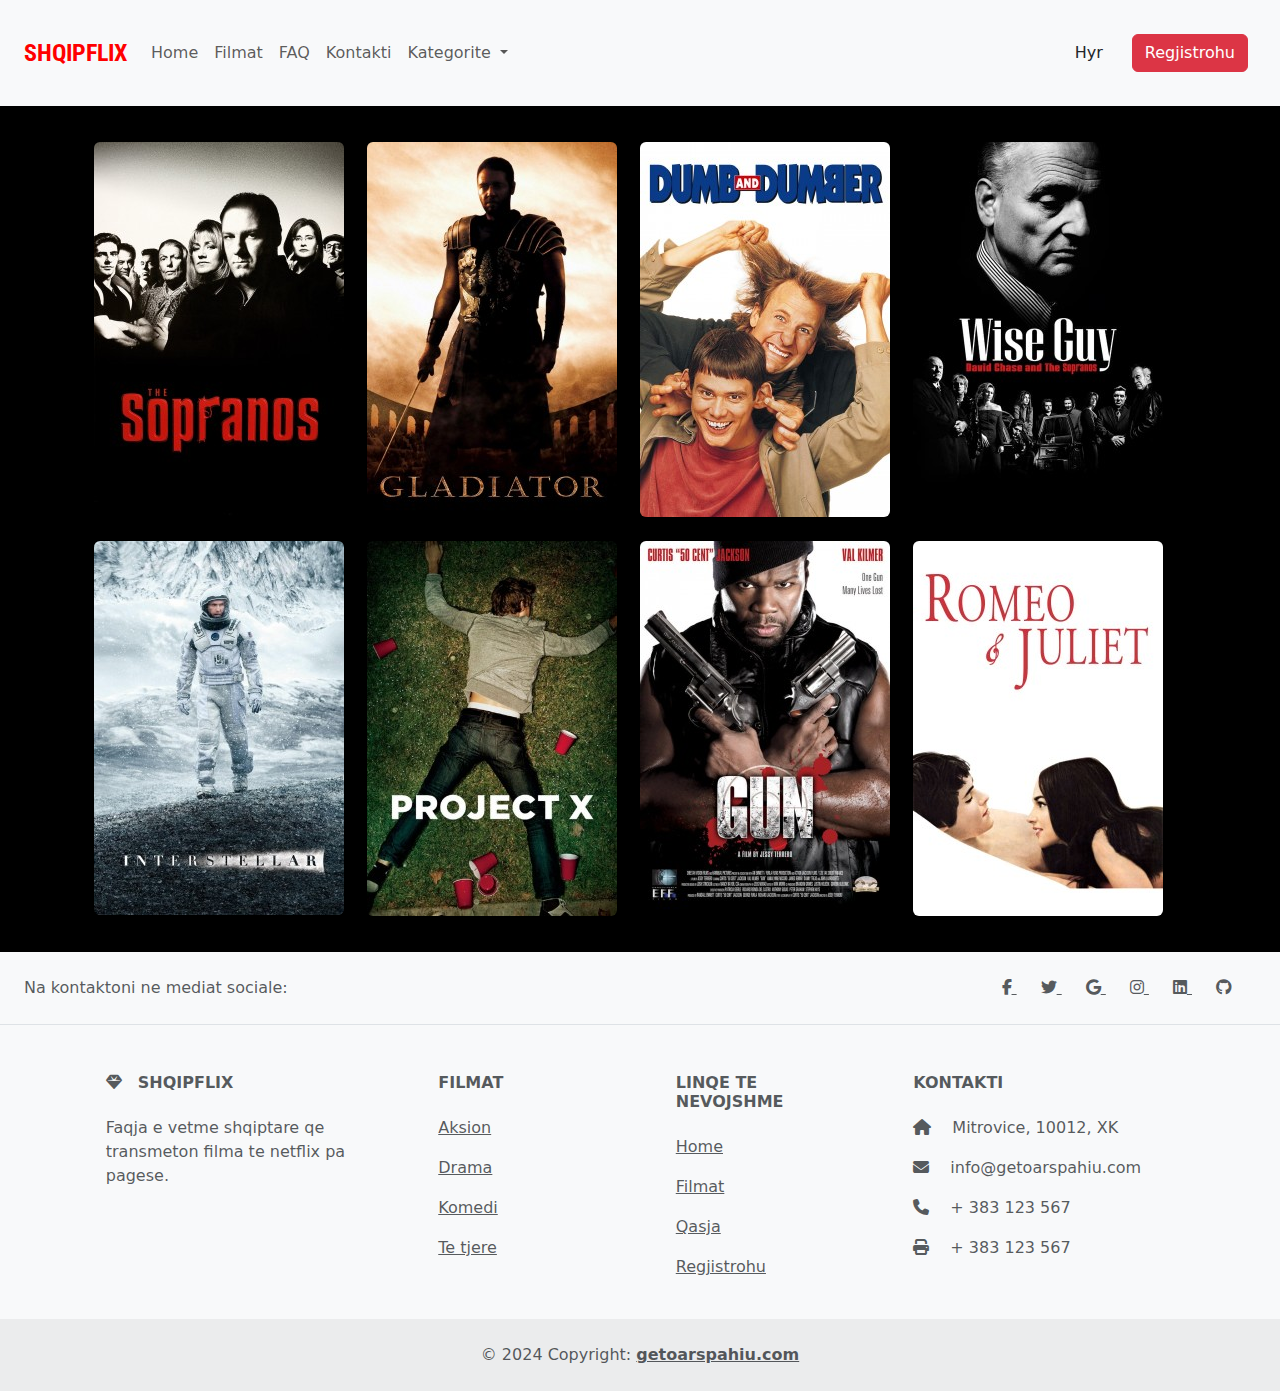
<file: movies.html>
<!doctype html>
<html lang="en">
  <head>
    <meta charset="utf-8">
    <meta name="viewport" content="width=device-width, initial-scale=1">
    <title>ShqipFlix - Shiko filma shqip</title>
    <link rel="shorcut icon" href="assets/images/logo.png">
    <link rel="stylesheet" href="assets/css/index.css">
    <link rel="stylesheet" href="assets/css/movies.css">
    <link rel="stylesheet" href="https://cdnjs.cloudflare.com/ajax/libs/font-awesome/6.7.2/css/all.min.css" integrity="sha512-Evv84Mr4kqVGRNSgIGL/F/aIDqQb7xQ2vcrdIwxfjThSH8CSR7PBEakCr51Ck+w+/U6swU2Im1vVX0SVk9ABhg==" crossorigin="anonymous" referrerpolicy="no-referrer" />
    <script src="http://code.jquery.com/jquery-1.11.0.min.js"></script>
    <link href="https://cdn.jsdelivr.net/npm/bootstrap@5.3.3/dist/css/bootstrap.min.css" rel="stylesheet" integrity="sha384-QWTKZyjpPEjISv5WaRU9OFeRpok6YctnYmDr5pNlyT2bRjXh0JMhjY6hW+ALEwIH" crossorigin="anonymous">
  </head>
  <body id="shqip-flix" class="gs-everything container-fluid m-0 p-0 bg-black">
    <nav class="navbar navbar-expand-lg navbar-light bg-light px-4">
      <a class="navbar-brand gs-logo fw-bold fs-4" href="index.html">ShqipFlix</a>
      <button class="navbar-toggler" type="button" data-toggle="collapse" data-target="#navbarSupportedContent" aria-controls="navbarSupportedContent" aria-expanded="false" aria-label="Toggle navigation">
        <span class="navbar-toggler-icon"></span>
      </button>
    
      <div class="collapse navbar-collapse" id="navbarSupportedContent">
        <ul class="navbar-nav ml-auto text-center">
          <li class="nav-item active">
            <a class="nav-link" href="index.html">Home</a>
          </li>
          <li class="nav-item">
            <a class="nav-link" href="movies.html">Filmat</a>
          </li>
          <li class="nav-item">
            <a class="nav-link" href="faq.html">FAQ</a>
          </li>
          <li class="nav-item">
            <a class="nav-link" href="contact.html">Kontakti</a>
          </li>
          <li class="nav-item dropdown">
            <a class="nav-link dropdown-toggle" href="#" id="navbarDropdown" role="button" data-toggle="dropdown" aria-haspopup="true" aria-expanded="false">
              Kategorite
            </a>
            <div class="dropdown-menu text-center" aria-labelledby="navbarDropdown">
              <a class="dropdown-item" href="kategorite/drama.html">Drama</a>
              <a class="dropdown-item" href="kategorite/komedi.html">Komedi</a>
              <a class="dropdown-item" href="kategorite/aksion.html">Aksion</a>
            </div>
          </li>
        </ul>
        <div class="gs-login-links mt-3">
          <ul class="gs-login-register d-flex list-unstyled">
            <li><a href="login.html" class="mx-2 btn btn-white text-reset">Hyr</a></li>
            <li><a href="register.html" class="mx-2 btn btn-danger text-white">Regjistrohu</a></li>
          </ul>
        </div>
      </div>
    </nav>
    <div class="container gs-movies">
        <div class="gs-filmat container text-center row d-flex justify-content-start my-4">
            <div class="gs-filmi col-md-3 p-1 my-2">
              <a href="movie.html" class="text-reset">
                <img src="assets/images/filmat/aksion/1.jpg" class="rounded-2" alt="Filmi1">
              </a>
              </div>
            <div class="gs-filmi col-md-3 p-1 my-2">
              <a href="movie.html" class="text-reset">
                <img src="assets/images/filmat/drama/1.jpg" class="rounded-2" alt="Filmi2">  
              </a>
            </div>
            <div class="gs-filmi col-md-3 p-1 my-2">
              <a href="movie.html" class="text-reset">
                <img src="assets/images/filmat/komedi/1.jpg" class="rounded-2" alt="Filmi3">
              </a>
            </div>
            <div class="gs-filmi col-md-3 p-1 my-2">
              <a href="movie.html" class="text-reset">
                <img src="assets/images/filmat/aksion/2.jpg" class="rounded-2" alt="Filmi4">
              </a>
            </div>
            <div class="gs-filmi col-md-3 p-1 my-2">
              <a href="movie.html" class="text-reset">
                <img src="assets/images/filmat/drama/2.jpg" class="rounded-2" alt="Filmi5">
              </a>
            </div>
            <div class="gs-filmi col-md-3 p-1 my-2">
              <a href="movie.html" class="text-reset">
                <img src="assets/images/filmat/komedi/2.jpg" class="rounded-2" alt="Filmi6">
              </a>
            </div>
            <div class="gs-filmi col-md-3 p-1 my-2">
              <a href="movie.html" class="text-reset">
                <img src="assets/images/filmat/aksion/3.jpg" class="rounded-2" alt="Filmi7">
              </a>
            </div>
            <div class="gs-filmi col-md-3 p-1 my-2">
              <a href="movie.html" class="text-reset">
                <img src="assets/images/filmat/drama/3.jpg" class="rounded-2" alt="Filmi8">
              </a>
            </div>
        </div>
    </div>

    <!-- Footeri -->
    <div class="gs-footer">
      <footer class="text-center text-lg-start bg-body-tertiary text-muted">
        <section class="d-flex justify-content-center justify-content-lg-between p-4 border-bottom">
          <div class="me-5 d-none d-lg-block">
            <span>Na kontaktoni ne mediat sociale:</span>
          </div>
          <div>
            <a href="www.facebook.com" class="me-4 text-reset">
              <i class="fab fa-facebook-f"></i>
            </a>
            <a href="https://www.x.com" class="me-4 text-reset">
              <i class="fab fa-twitter"></i>
            </a>
            <a href="https://www.google.com" class="me-4 text-reset">
              <i class="fab fa-google"></i>
            </a>
            <a href="https://www.instagram.com" class="me-4 text-reset">
              <i class="fab fa-instagram"></i>
            </a>
            <a href="https://www.linkedin.com" class="me-4 text-reset">
              <i class="fab fa-linkedin"></i>
            </a>
            <a href="https://www.github.com" class="me-4 text-reset">
              <i class="fab fa-github"></i>
            </a>
          </div>
        </section>
        <section class="gs-futeri">
          <div class="container text-center text-md-start mt-5">
            <div class="row mt-3">
              <div class="col-md-3 col-lg-4 col-xl-3 mx-auto mb-4">
                <h6 class="text-uppercase fw-bold mb-4">
                  <i class="fas fa-gem me-3"></i>ShqipFlix
                </h6>
                <p>
                  Faqja e vetme shqiptare qe transmeton filma te netflix pa pagese.
                </p>
              </div>
              <div class="col-md-2 col-lg-2 col-xl-2 mx-auto mb-4">
                <!-- Links -->
                <h6 class="text-uppercase fw-bold mb-4">
                  Filmat
                </h6>
                <p>
                  <a href="kategorite/aksion.html" class="text-reset">Aksion</a>
                </p>
                <p>
                  <a href="kategorite/drama.html" class="text-reset">Drama</a>
                </p>
                <p>
                  <a href="kategorite/komedi.html" class="text-reset">Komedi</a>
                </p>
                <p>
                  <a href="#!" class="text-reset">Te tjere</a>
                </p>
              </div>
              <div class="col-md-3 col-lg-2 col-xl-2 mx-auto mb-4">
                <h6 class="text-uppercase fw-bold mb-4">
                  Linqe Te Nevojshme
                </h6>
                <p>
                  <a href="index.html" class="text-reset">Home</a>
                </p>
                <p>
                  <a href="movies.html" class="text-reset">Filmat</a>
                </p>
                <p>
                  <a href="login.html" class="text-reset">Qasja</a>
                </p>
                <p>
                  <a href="register.html" class="text-reset">Regjistrohu</a>
                </p>
              </div>
              <div class="col-md-4 col-lg-3 col-xl-3 mx-auto mb-md-0 mb-4">
                <h6 class="text-uppercase fw-bold mb-4">Kontakti</h6>
                <p><i class="fas fa-home me-3"></i> Mitrovice, 10012, XK</p>
                <p>
                  <i class="fas fa-envelope me-3"></i>
                  info@getoarspahiu.com
                </p>
                <p><i class="fas fa-phone me-3"></i> + 383 123 567</p>
                <p><i class="fas fa-print me-3"></i> + 383 123 567</p>
              </div>
            </div>
          </div>
        </section>
        <div class="text-center p-4" style="background-color: rgba(0, 0, 0, 0.05);">
          © 2024 Copyright:
          <a class="text-reset fw-bold" href="https://mdbootstrap.com/">getoarspahiu.com</a>
        </div>
      </footer>
    </div>
    <script src="https://code.jquery.com/jquery-3.4.1.slim.min.js" integrity="sha384-J6qa4849blE2+poT4WnyKhv5vZF5SrPo0iEjwBvKU7imGFAV0wwj1yYfoRSJoZ+n" crossorigin="anonymous"></script>
<script src="https://cdn.jsdelivr.net/npm/popper.js@1.16.0/dist/umd/popper.min.js" integrity="sha384-Q6E9RHvbIyZFJoft+2mJbHaEWldlvI9IOYy5n3zV9zzTtmI3UksdQRVvoxMfooAo" crossorigin="anonymous"></script>
<script src="https://cdn.jsdelivr.net/npm/bootstrap@4.4.1/dist/js/bootstrap.min.js" integrity="sha384-wfSDF2E50Y2D1uUdj0O3uMBJnjuUD4Ih7YwaYd1iqfktj0Uod8GCExl3Og8ifwB6" crossorigin="anonymous"></script>
    <script src="https://cdnjs.cloudflare.com/ajax/libs/bootstrap/5.3.3/js/bootstrap.min.js" integrity="sha512-ykZ1QQr0Jy/4ZkvKuqWn4iF3lqPZyij9iRv6sGqLRdTPkY69YX6+7wvVGmsdBbiIfN/8OdsI7HABjvEok6ZopQ==" crossorigin="anonymous" referrerpolicy="no-referrer"></script>
  </body>
</html>
</file>
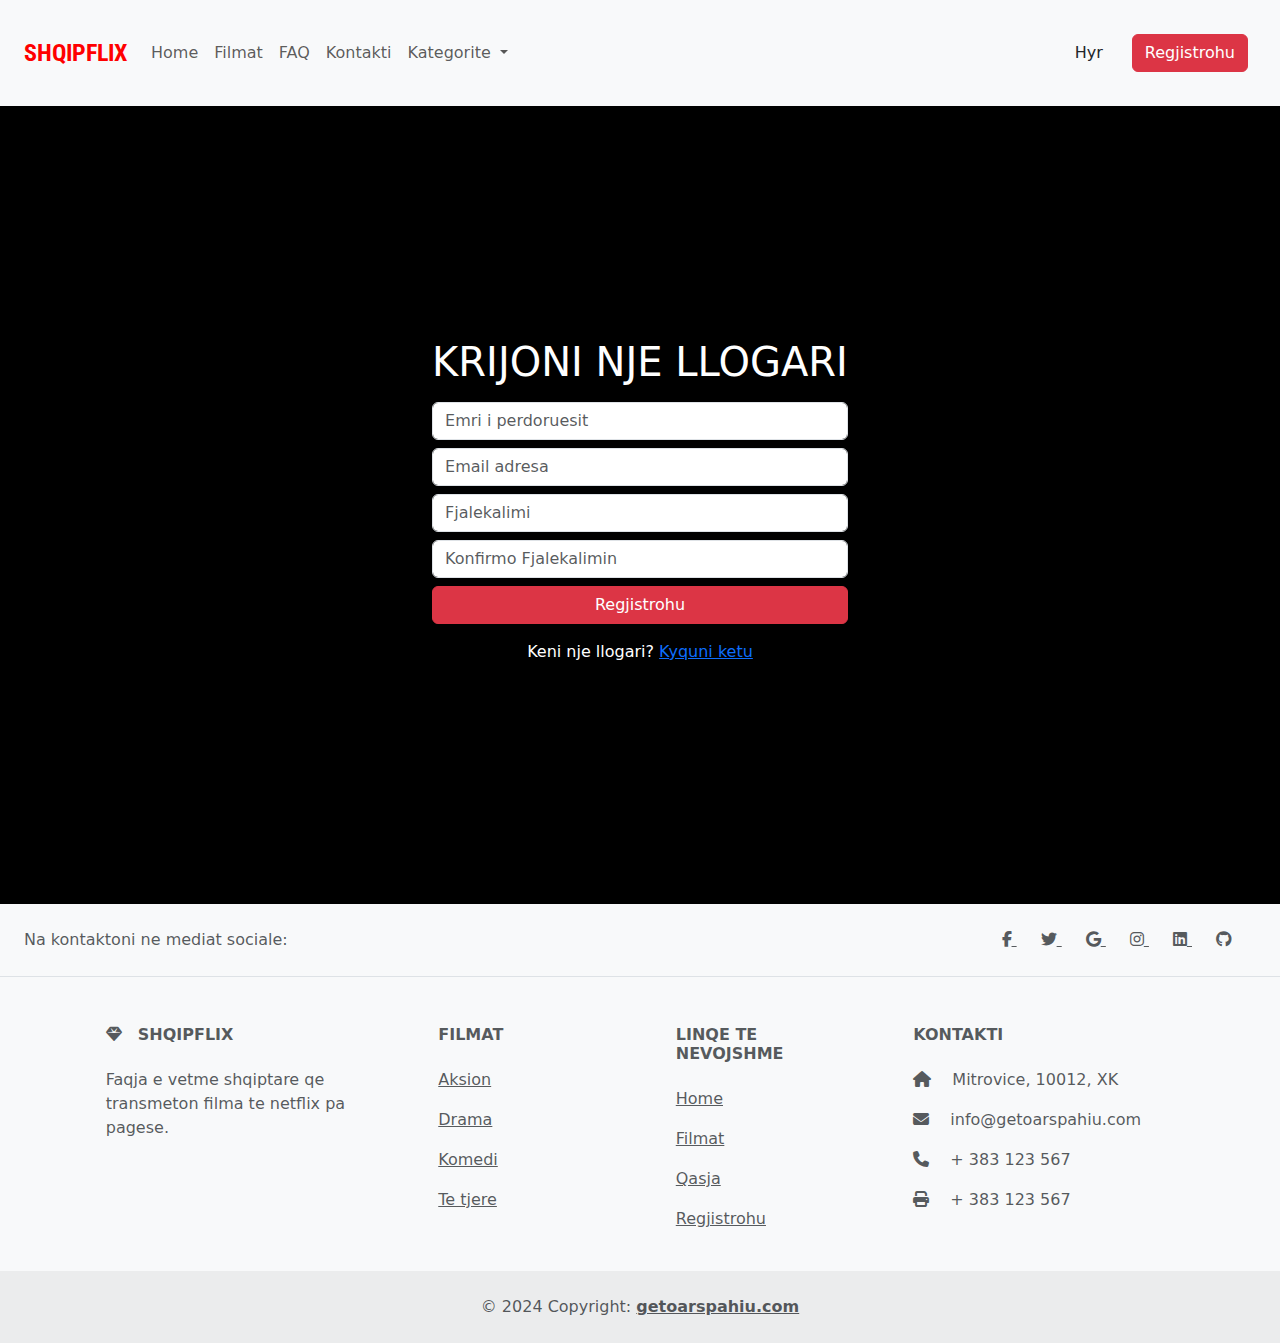
<file: register.html>
<!doctype html>
<html lang="en">
  <head>
    <meta charset="utf-8">
    <meta name="viewport" content="width=device-width, initial-scale=1">
    <title>ShqipFlix - Shiko filma shqip</title>
    <link rel="shorcut icon" href="assets/images/logo.png">
    <link rel="stylesheet" href="assets/css/index.css">
    <link rel="stylesheet" href="https://cdnjs.cloudflare.com/ajax/libs/font-awesome/6.7.2/css/all.min.css" integrity="sha512-Evv84Mr4kqVGRNSgIGL/F/aIDqQb7xQ2vcrdIwxfjThSH8CSR7PBEakCr51Ck+w+/U6swU2Im1vVX0SVk9ABhg==" crossorigin="anonymous" referrerpolicy="no-referrer" />
    <script src="http://code.jquery.com/jquery-1.11.0.min.js"></script>
    <link href="https://cdn.jsdelivr.net/npm/bootstrap@5.3.3/dist/css/bootstrap.min.css" rel="stylesheet" integrity="sha384-QWTKZyjpPEjISv5WaRU9OFeRpok6YctnYmDr5pNlyT2bRjXh0JMhjY6hW+ALEwIH" crossorigin="anonymous">
  </head>
  <body id="shqip-flix" class="gs-everything container-fluid m-0 p-0 bg-black">
    <nav class="navbar navbar-expand-lg navbar-light bg-light px-4">
      <a class="navbar-brand gs-logo fw-bold fs-4" href="index.html">ShqipFlix</a>
      <button class="navbar-toggler" type="button" data-toggle="collapse" data-target="#navbarSupportedContent" aria-controls="navbarSupportedContent" aria-expanded="false" aria-label="Toggle navigation">
        <span class="navbar-toggler-icon"></span>
      </button>
    
      <div class="collapse navbar-collapse" id="navbarSupportedContent">
        <ul class="navbar-nav ml-auto text-center">
          <li class="nav-item active">
            <a class="nav-link" href="index.html">Home</a>
          </li>
          <li class="nav-item">
            <a class="nav-link" href="movies.html">Filmat</a>
          </li>
          <li class="nav-item">
            <a class="nav-link" href="faq.html">FAQ</a>
          </li>
          <li class="nav-item">
            <a class="nav-link" href="kontakti.html">Kontakti</a>
          </li>
          <li class="nav-item dropdown">
            <a class="nav-link dropdown-toggle" href="#" id="navbarDropdown" role="button" data-toggle="dropdown" aria-haspopup="true" aria-expanded="false">
              Kategorite
            </a>
            <div class="dropdown-menu text-center" aria-labelledby="navbarDropdown">
              <a class="dropdown-item" href="kategorite/drama.html">Drama</a>
              <a class="dropdown-item" href="kategorite/komedi.html">Komedi</a>
              <a class="dropdown-item" href="kategorite/aksion.html">Aksion</a>
            </div>
          </li>
        </ul>
        <div class="gs-login-links mt-3">
          <ul class="gs-login-register d-flex list-unstyled">
            <li><a href="login.html" class="mx-2 btn btn-white text-reset">Hyr</a></li>
            <li><a href="register.html" class="mx-2 btn btn-danger text-white">Regjistrohu</a></li>
          </ul>
        </div>
      </div>
    </nav>
    <div class="gs-hero">
        <div class="gs-box">      
            <div class="container">
                <div class="register-form">
                  <h3 class="text-center text-white text-uppercase fs-1 py-2">Krijoni nje llogari</h3>
                  <form action="movies.html">
                    <input type="text" class="form-control my-2" id="username" placeholder="Emri i perdoruesit" required>
                    <input type="email" class="form-control my-2" id="email" placeholder="Email adresa" required>
                    <input type="password" class="form-control my-2" id="password" placeholder="Fjalekalimi" required>
                    <input type="password" class="form-control my-2" id="confirm-password" placeholder="Konfirmo Fjalekalimin" required>
            
                    <button type="submit" class="btn btn-danger btn-block w-100">Regjistrohu</button>
            
                    <div class="text-center mt-3">
                      <p class="text-white">Keni nje llogari? <a href="login.html">Kyquni ketu</a></p>
                    </div>
                  </form>
                </div>
              </div>
        </div>
    </div>
    <!-- Footeri -->
    <div class="gs-footer">
      <footer class="text-center text-lg-start bg-body-tertiary text-muted">
        <section class="d-flex justify-content-center justify-content-lg-between p-4 border-bottom">
          <div class="me-5 d-none d-lg-block">
            <span>Na kontaktoni ne mediat sociale:</span>
          </div>
          <div>
            <a href="www.facebook.com" class="me-4 text-reset">
              <i class="fab fa-facebook-f"></i>
            </a>
            <a href="https://www.x.com" class="me-4 text-reset">
              <i class="fab fa-twitter"></i>
            </a>
            <a href="https://www.google.com" class="me-4 text-reset">
              <i class="fab fa-google"></i>
            </a>
            <a href="https://www.instagram.com" class="me-4 text-reset">
              <i class="fab fa-instagram"></i>
            </a>
            <a href="https://www.linkedin.com" class="me-4 text-reset">
              <i class="fab fa-linkedin"></i>
            </a>
            <a href="https://www.github.com" class="me-4 text-reset">
              <i class="fab fa-github"></i>
            </a>
          </div>
        </section>
        <section class="gs-futeri">
          <div class="container text-center text-md-start mt-5">
            <div class="row mt-3">
              <div class="col-md-3 col-lg-4 col-xl-3 mx-auto mb-4">
                <h6 class="text-uppercase fw-bold mb-4">
                  <i class="fas fa-gem me-3"></i>ShqipFlix
                </h6>
                <p>
                  Faqja e vetme shqiptare qe transmeton filma te netflix pa pagese.
                </p>
              </div>
              <div class="col-md-2 col-lg-2 col-xl-2 mx-auto mb-4">
                <!-- Links -->
                <h6 class="text-uppercase fw-bold mb-4">
                  Filmat
                </h6>
                <p>
                  <a href="kategorite/aksion.html" class="text-reset">Aksion</a>
                </p>
                <p>
                  <a href="kategorite/drama.html" class="text-reset">Drama</a>
                </p>
                <p>
                  <a href="kategorite/komedi.html" class="text-reset">Komedi</a>
                </p>
                <p>
                  <a href="#!" class="text-reset">Te tjere</a>
                </p>
              </div>
              <div class="col-md-3 col-lg-2 col-xl-2 mx-auto mb-4">
                <h6 class="text-uppercase fw-bold mb-4">
                  Linqe Te Nevojshme
                </h6>
                <p>
                  <a href="index.html" class="text-reset">Home</a>
                </p>
                <p>
                  <a href="movies.html" class="text-reset">Filmat</a>
                </p>
                <p>
                  <a href="login.html" class="text-reset">Qasja</a>
                </p>
                <p>
                  <a href="register.html" class="text-reset">Regjistrohu</a>
                </p>
              </div>
              <div class="col-md-4 col-lg-3 col-xl-3 mx-auto mb-md-0 mb-4">
                <h6 class="text-uppercase fw-bold mb-4">Kontakti</h6>
                <p><i class="fas fa-home me-3"></i> Mitrovice, 10012, XK</p>
                <p>
                  <i class="fas fa-envelope me-3"></i>
                  info@getoarspahiu.com
                </p>
                <p><i class="fas fa-phone me-3"></i> + 383 123 567</p>
                <p><i class="fas fa-print me-3"></i> + 383 123 567</p>
              </div>
            </div>
          </div>
        </section>
        <div class="text-center p-4" style="background-color: rgba(0, 0, 0, 0.05);">
          © 2024 Copyright:
          <a class="text-reset fw-bold" href="https://mdbootstrap.com/">getoarspahiu.com</a>
        </div>
      </footer>
    </div>
    <script src="https://code.jquery.com/jquery-3.4.1.slim.min.js" integrity="sha384-J6qa4849blE2+poT4WnyKhv5vZF5SrPo0iEjwBvKU7imGFAV0wwj1yYfoRSJoZ+n" crossorigin="anonymous"></script>
<script src="https://cdn.jsdelivr.net/npm/popper.js@1.16.0/dist/umd/popper.min.js" integrity="sha384-Q6E9RHvbIyZFJoft+2mJbHaEWldlvI9IOYy5n3zV9zzTtmI3UksdQRVvoxMfooAo" crossorigin="anonymous"></script>
<script src="https://cdn.jsdelivr.net/npm/bootstrap@4.4.1/dist/js/bootstrap.min.js" integrity="sha384-wfSDF2E50Y2D1uUdj0O3uMBJnjuUD4Ih7YwaYd1iqfktj0Uod8GCExl3Og8ifwB6" crossorigin="anonymous"></script>
    <script src="https://cdnjs.cloudflare.com/ajax/libs/bootstrap/5.3.3/js/bootstrap.min.js" integrity="sha512-ykZ1QQr0Jy/4ZkvKuqWn4iF3lqPZyij9iRv6sGqLRdTPkY69YX6+7wvVGmsdBbiIfN/8OdsI7HABjvEok6ZopQ==" crossorigin="anonymous" referrerpolicy="no-referrer"></script>
  </body>
</html>
</file>
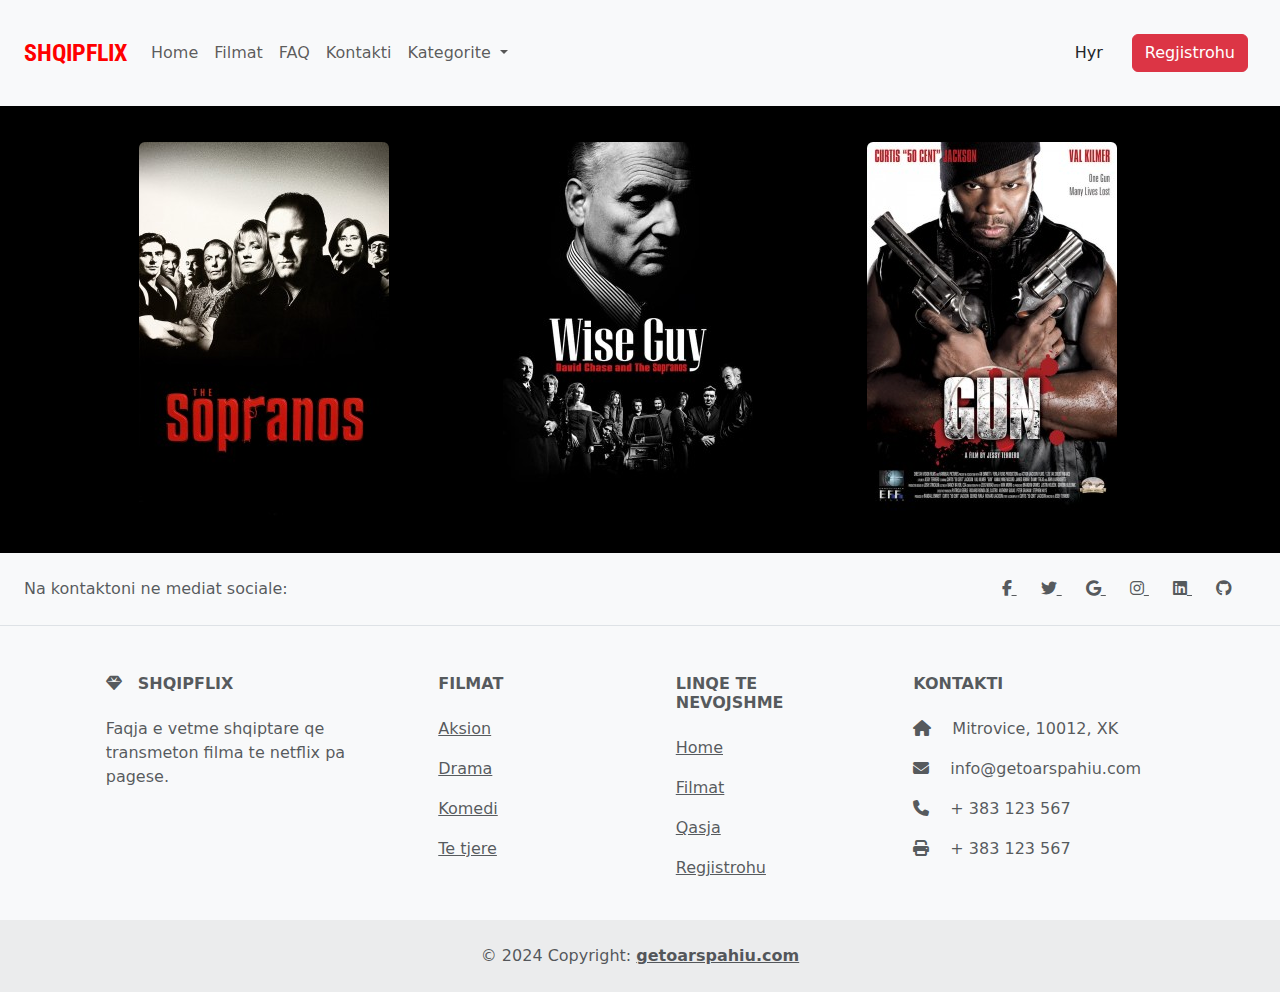
<file: kategorite/aksion.html>
<!doctype html>
<html lang="en">
  <head>
    <meta charset="utf-8">
    <meta name="viewport" content="width=device-width, initial-scale=1">
    <title>ShqipFlix - Aksion</title>
    <link rel="shorcut icon" href="../assets/images/logo.png">
    <link rel="stylesheet" href="../assets/css/index.css">
    <link rel="stylesheet" href="../assets/css/movies.css">
    <link rel="stylesheet" href="https://cdnjs.cloudflare.com/ajax/libs/font-awesome/6.7.2/css/all.min.css" integrity="sha512-Evv84Mr4kqVGRNSgIGL/F/aIDqQb7xQ2vcrdIwxfjThSH8CSR7PBEakCr51Ck+w+/U6swU2Im1vVX0SVk9ABhg==" crossorigin="anonymous" referrerpolicy="no-referrer" />
    <script src="http://code.jquery.com/jquery-1.11.0.min.js"></script>
    <link href="https://cdn.jsdelivr.net/npm/bootstrap@5.3.3/dist/css/bootstrap.min.css" rel="stylesheet" integrity="sha384-QWTKZyjpPEjISv5WaRU9OFeRpok6YctnYmDr5pNlyT2bRjXh0JMhjY6hW+ALEwIH" crossorigin="anonymous">
  </head>
  <body id="shqip-flix" class="gs-everything container-fluid m-0 p-0 bg-black">
    <nav class="navbar navbar-expand-lg navbar-light bg-light px-4">
      <a class="navbar-brand gs-logo fw-bold fs-4" href="index.html">ShqipFlix</a>
      <button class="navbar-toggler" type="button" data-toggle="collapse" data-target="#navbarSupportedContent" aria-controls="navbarSupportedContent" aria-expanded="false" aria-label="Toggle navigation">
        <span class="navbar-toggler-icon"></span>
      </button>
    
      <div class="collapse navbar-collapse" id="navbarSupportedContent">
        <ul class="navbar-nav ml-auto text-center">
          <li class="nav-item active">
            <a class="nav-link" href="../index.html">Home</a>
          </li>
          <li class="nav-item">
            <a class="nav-link" href="../movies.html">Filmat</a>
          </li>
          <li class="nav-item">
            <a class="nav-link" href="../faq.html">FAQ</a>
          </li>
          <li class="nav-item">
            <a class="nav-link" href="../contact.html">Kontakti</a>
          </li>
          <li class="nav-item dropdown">
            <a class="nav-link dropdown-toggle" href="#" id="navbarDropdown" role="button" data-toggle="dropdown" aria-haspopup="true" aria-expanded="false">
              Kategorite
            </a>
            <div class="dropdown-menu text-center" aria-labelledby="navbarDropdown">
              <a class="dropdown-item" href="drama.html">Drama</a>
              <a class="dropdown-item" href="komedi.html">Komedi</a>
              <a class="dropdown-item" href="aksion.html">Aksion</a>
            </div>
          </li>
        </ul>
        <div class="gs-login-links mt-3">
          <ul class="gs-login-register d-flex list-unstyled">
            <li><a href="../login.html" class="mx-2 btn btn-white text-reset">Hyr</a></li>
            <li><a href="../register.html" class="mx-2 btn btn-danger text-white">Regjistrohu</a></li>
          </ul>
        </div>
      </div>
    </nav>
    <div class="container gs-movies">
        <div class="gs-filmat container text-center row d-flex justify-content-start my-4">
            <div class="gs-filmi col-md-3 p-1 my-2">
              <a href="../movie.html" class="text-reset">
                <img src="../assets/images/filmat/aksion/1.jpg" class="rounded-2" alt="Filmi1">
              </a>
            </div>
            <div class="gs-filmi col-md-3 p-1 my-2">
                <a href="../movie.html" class="text-reset">
                  <img src="../assets/images/filmat/aksion/2.jpg" class="rounded-2" alt="Filmi2">
                </a>
            </div>
            <div class="gs-filmi col-md-3 p-1 my-2">
                <a href="../movie.html" class="text-reset">
                  <img src="../assets/images/filmat/aksion/3.jpg" class="rounded-2" alt="Filmi3">
                </a>
            </div>
        </div>
    </div>

    <!-- Footeri -->
    <div class="gs-footer">
      <footer class="text-center text-lg-start bg-body-tertiary text-muted">
        <section class="d-flex justify-content-center justify-content-lg-between p-4 border-bottom">
          <div class="me-5 d-none d-lg-block">
            <span>Na kontaktoni ne mediat sociale:</span>
          </div>
          <div>
            <a href="www.facebook.com" class="me-4 text-reset">
              <i class="fab fa-facebook-f"></i>
            </a>
            <a href="www.x.com" class="me-4 text-reset">
              <i class="fab fa-twitter"></i>
            </a>
            <a href="www.google.com" class="me-4 text-reset">
              <i class="fab fa-google"></i>
            </a>
            <a href="www.instagram.com" class="me-4 text-reset">
              <i class="fab fa-instagram"></i>
            </a>
            <a href="www.linkedin.com" class="me-4 text-reset">
              <i class="fab fa-linkedin"></i>
            </a>
            <a href="www.github.com" class="me-4 text-reset">
              <i class="fab fa-github"></i>
            </a>
          </div>
        </section>
        <section class="gs-futeri">
          <div class="container text-center text-md-start mt-5">
            <div class="row mt-3">
              <div class="col-md-3 col-lg-4 col-xl-3 mx-auto mb-4">
                <h6 class="text-uppercase fw-bold mb-4">
                  <i class="fas fa-gem me-3"></i>ShqipFlix
                </h6>
                <p>
                  Faqja e vetme shqiptare qe transmeton filma te netflix pa pagese.
                </p>
              </div>
              <div class="col-md-2 col-lg-2 col-xl-2 mx-auto mb-4">
                <!-- Links -->
                <h6 class="text-uppercase fw-bold mb-4">
                  Filmat
                </h6>
                <p>
                  <a href="kategorite/aksion.html" class="text-reset">Aksion</a>
                </p>
                <p>
                  <a href="kategorite/drama.html" class="text-reset">Drama</a>
                </p>
                <p>
                  <a href="kategorite/komedi.html" class="text-reset">Komedi</a>
                </p>
                <p>
                  <a href="#!" class="text-reset">Te tjere</a>
                </p>
              </div>
              <div class="col-md-3 col-lg-2 col-xl-2 mx-auto mb-4">
                <h6 class="text-uppercase fw-bold mb-4">
                  Linqe Te Nevojshme
                </h6>
                <p>
                  <a href="index.html" class="text-reset">Home</a>
                </p>
                <p>
                  <a href="movies.html" class="text-reset">Filmat</a>
                </p>
                <p>
                  <a href="login.html" class="text-reset">Qasja</a>
                </p>
                <p>
                  <a href="register.html" class="text-reset">Regjistrohu</a>
                </p>
              </div>
              <div class="col-md-4 col-lg-3 col-xl-3 mx-auto mb-md-0 mb-4">
                <h6 class="text-uppercase fw-bold mb-4">Kontakti</h6>
                <p><i class="fas fa-home me-3"></i> Mitrovice, 10012, XK</p>
                <p>
                  <i class="fas fa-envelope me-3"></i>
                  info@getoarspahiu.com
                </p>
                <p><i class="fas fa-phone me-3"></i> + 383 123 567</p>
                <p><i class="fas fa-print me-3"></i> + 383 123 567</p>
              </div>
            </div>
          </div>
        </section>
        <div class="text-center p-4" style="background-color: rgba(0, 0, 0, 0.05);">
          © 2024 Copyright:
          <a class="text-reset fw-bold" href="https://mdbootstrap.com/">getoarspahiu.com</a>
        </div>
      </footer>
    </div>
    <script src="https://code.jquery.com/jquery-3.4.1.slim.min.js" integrity="sha384-J6qa4849blE2+poT4WnyKhv5vZF5SrPo0iEjwBvKU7imGFAV0wwj1yYfoRSJoZ+n" crossorigin="anonymous"></script>
<script src="https://cdn.jsdelivr.net/npm/popper.js@1.16.0/dist/umd/popper.min.js" integrity="sha384-Q6E9RHvbIyZFJoft+2mJbHaEWldlvI9IOYy5n3zV9zzTtmI3UksdQRVvoxMfooAo" crossorigin="anonymous"></script>
<script src="https://cdn.jsdelivr.net/npm/bootstrap@4.4.1/dist/js/bootstrap.min.js" integrity="sha384-wfSDF2E50Y2D1uUdj0O3uMBJnjuUD4Ih7YwaYd1iqfktj0Uod8GCExl3Og8ifwB6" crossorigin="anonymous"></script>
    <script src="https://cdnjs.cloudflare.com/ajax/libs/bootstrap/5.3.3/js/bootstrap.min.js" integrity="sha512-ykZ1QQr0Jy/4ZkvKuqWn4iF3lqPZyij9iRv6sGqLRdTPkY69YX6+7wvVGmsdBbiIfN/8OdsI7HABjvEok6ZopQ==" crossorigin="anonymous" referrerpolicy="no-referrer"></script>
  </body>
</html>
</file>
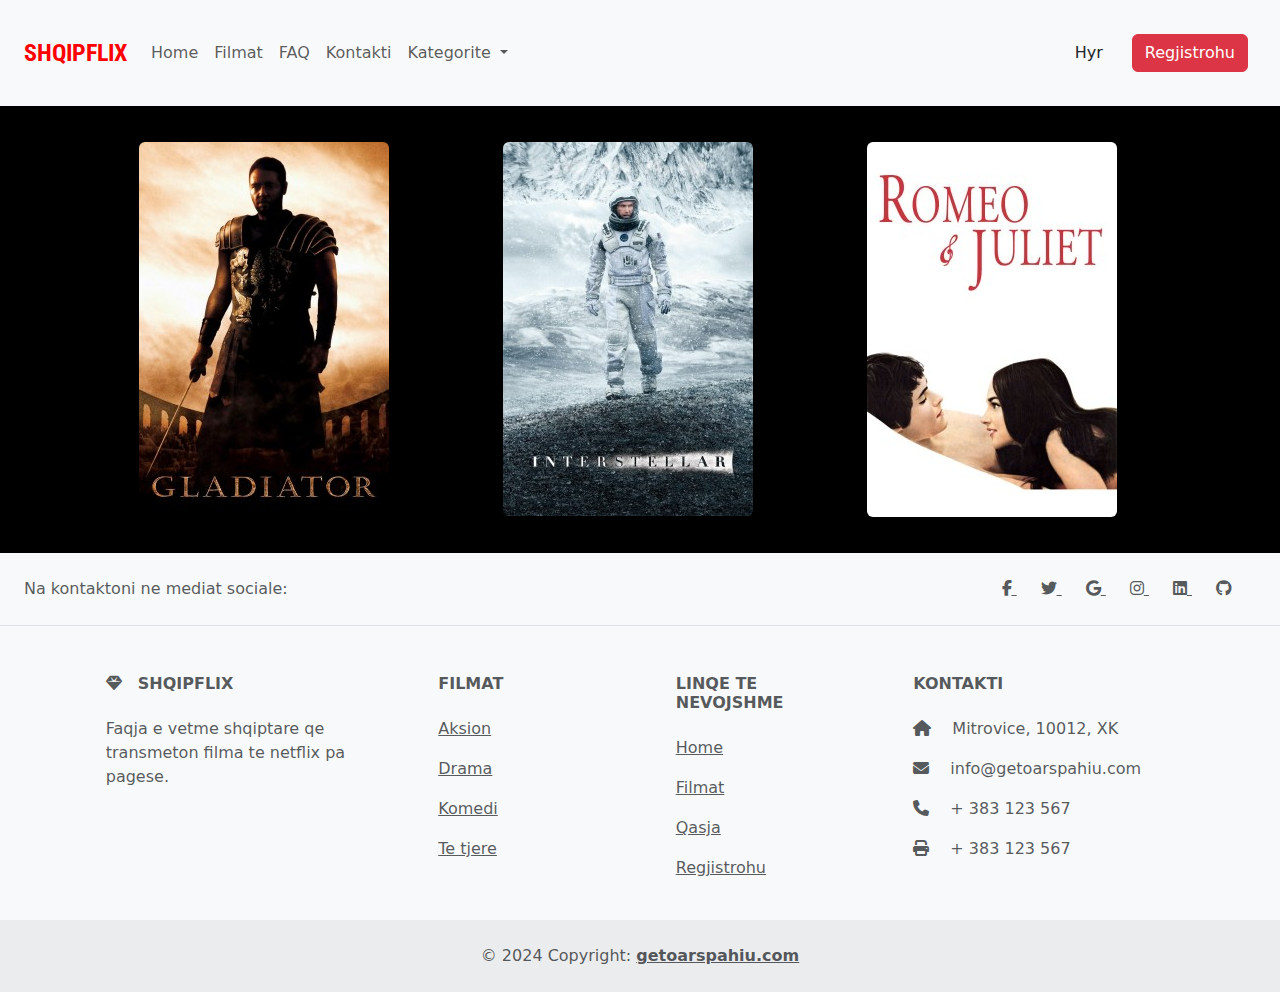
<file: kategorite/drama.html>
<!doctype html>
<html lang="en">
  <head>
    <meta charset="utf-8">
    <meta name="viewport" content="width=device-width, initial-scale=1">
    <title>ShqipFlix - Aksion</title>
    <link rel="shorcut icon" href="../assets/images/logo.png">
    <link rel="stylesheet" href="../assets/css/index.css">
    <link rel="stylesheet" href="../assets/css/movies.css">
    <link rel="stylesheet" href="https://cdnjs.cloudflare.com/ajax/libs/font-awesome/6.7.2/css/all.min.css" integrity="sha512-Evv84Mr4kqVGRNSgIGL/F/aIDqQb7xQ2vcrdIwxfjThSH8CSR7PBEakCr51Ck+w+/U6swU2Im1vVX0SVk9ABhg==" crossorigin="anonymous" referrerpolicy="no-referrer" />
    <script src="http://code.jquery.com/jquery-1.11.0.min.js"></script>
    <link href="https://cdn.jsdelivr.net/npm/bootstrap@5.3.3/dist/css/bootstrap.min.css" rel="stylesheet" integrity="sha384-QWTKZyjpPEjISv5WaRU9OFeRpok6YctnYmDr5pNlyT2bRjXh0JMhjY6hW+ALEwIH" crossorigin="anonymous">
  </head>
  <body id="shqip-flix" class="gs-everything container-fluid m-0 p-0 bg-black">
    <nav class="navbar navbar-expand-lg navbar-light bg-light px-4">
      <a class="navbar-brand gs-logo fw-bold fs-4" href="index.html">ShqipFlix</a>
      <button class="navbar-toggler" type="button" data-toggle="collapse" data-target="#navbarSupportedContent" aria-controls="navbarSupportedContent" aria-expanded="false" aria-label="Toggle navigation">
        <span class="navbar-toggler-icon"></span>
      </button>
    
      <div class="collapse navbar-collapse" id="navbarSupportedContent">
        <ul class="navbar-nav ml-auto text-center">
          <li class="nav-item active">
            <a class="nav-link" href="../index.html">Home</a>
          </li>
          <li class="nav-item">
            <a class="nav-link" href="../movies.html">Filmat</a>
          </li>
          <li class="nav-item">
            <a class="nav-link" href="../faq.html">FAQ</a>
          </li>
          <li class="nav-item">
            <a class="nav-link" href="../contact.html">Kontakti</a>
          </li>
          <li class="nav-item dropdown">
            <a class="nav-link dropdown-toggle" href="#" id="navbarDropdown" role="button" data-toggle="dropdown" aria-haspopup="true" aria-expanded="false">
              Kategorite
            </a>
            <div class="dropdown-menu text-center" aria-labelledby="navbarDropdown">
              <a class="dropdown-item" href="drama.html">Drama</a>
              <a class="dropdown-item" href="komedi.html">Komedi</a>
              <a class="dropdown-item" href="aksion.html">Aksion</a>
            </div>
          </li>
        </ul>
        <div class="gs-login-links mt-3">
          <ul class="gs-login-register d-flex list-unstyled">
            <li><a href="../login.html" class="mx-2 btn btn-white text-reset">Hyr</a></li>
            <li><a href="../register.html" class="mx-2 btn btn-danger text-white">Regjistrohu</a></li>
          </ul>
        </div>
      </div>
    </nav>
    <div class="container gs-movies">
        <div class="gs-filmat container text-center row d-flex justify-content-start my-4">
            <div class="gs-filmi col-md-3 p-1 my-2">
              <a href="../movie.html" class="text-reset">
                <img src="../assets/images/filmat/drama/1.jpg" class="rounded-2" alt="Filmi1">
              </a>
            </div>
            <div class="gs-filmi col-md-3 p-1 my-2">
                <a href="../movie.html" class="text-reset">
                  <img src="../assets/images/filmat/drama/2.jpg" class="rounded-2" alt="Filmi2">
                </a>
            </div>
            <div class="gs-filmi col-md-3 p-1 my-2">
                <a href="../movie.html" class="text-reset">
                  <img src="../assets/images/filmat/drama/3.jpg" class="rounded-2" alt="Filmi3">
                </a>
            </div>
        </div>
    </div>

    <!-- Footeri -->
    <div class="gs-footer">
      <footer class="text-center text-lg-start bg-body-tertiary text-muted">
        <section class="d-flex justify-content-center justify-content-lg-between p-4 border-bottom">
          <div class="me-5 d-none d-lg-block">
            <span>Na kontaktoni ne mediat sociale:</span>
          </div>
          <div>
            <a href="www.facebook.com" class="me-4 text-reset">
              <i class="fab fa-facebook-f"></i>
            </a>
            <a href="www.x.com" class="me-4 text-reset">
              <i class="fab fa-twitter"></i>
            </a>
            <a href="www.google.com" class="me-4 text-reset">
              <i class="fab fa-google"></i>
            </a>
            <a href="www.instagram.com" class="me-4 text-reset">
              <i class="fab fa-instagram"></i>
            </a>
            <a href="www.linkedin.com" class="me-4 text-reset">
              <i class="fab fa-linkedin"></i>
            </a>
            <a href="www.github.com" class="me-4 text-reset">
              <i class="fab fa-github"></i>
            </a>
          </div>
        </section>
        <section class="gs-futeri">
          <div class="container text-center text-md-start mt-5">
            <div class="row mt-3">
              <div class="col-md-3 col-lg-4 col-xl-3 mx-auto mb-4">
                <h6 class="text-uppercase fw-bold mb-4">
                  <i class="fas fa-gem me-3"></i>ShqipFlix
                </h6>
                <p>
                  Faqja e vetme shqiptare qe transmeton filma te netflix pa pagese.
                </p>
              </div>
              <div class="col-md-2 col-lg-2 col-xl-2 mx-auto mb-4">
                <!-- Links -->
                <h6 class="text-uppercase fw-bold mb-4">
                  Filmat
                </h6>
                <p>
                  <a href="kategorite/aksion.html" class="text-reset">Aksion</a>
                </p>
                <p>
                  <a href="kategorite/drama.html" class="text-reset">Drama</a>
                </p>
                <p>
                  <a href="kategorite/komedi.html" class="text-reset">Komedi</a>
                </p>
                <p>
                  <a href="#!" class="text-reset">Te tjere</a>
                </p>
              </div>
              <div class="col-md-3 col-lg-2 col-xl-2 mx-auto mb-4">
                <h6 class="text-uppercase fw-bold mb-4">
                  Linqe Te Nevojshme
                </h6>
                <p>
                  <a href="index.html" class="text-reset">Home</a>
                </p>
                <p>
                  <a href="movies.html" class="text-reset">Filmat</a>
                </p>
                <p>
                  <a href="login.html" class="text-reset">Qasja</a>
                </p>
                <p>
                  <a href="register.html" class="text-reset">Regjistrohu</a>
                </p>
              </div>
              <div class="col-md-4 col-lg-3 col-xl-3 mx-auto mb-md-0 mb-4">
                <h6 class="text-uppercase fw-bold mb-4">Kontakti</h6>
                <p><i class="fas fa-home me-3"></i> Mitrovice, 10012, XK</p>
                <p>
                  <i class="fas fa-envelope me-3"></i>
                  info@getoarspahiu.com
                </p>
                <p><i class="fas fa-phone me-3"></i> + 383 123 567</p>
                <p><i class="fas fa-print me-3"></i> + 383 123 567</p>
              </div>
            </div>
          </div>
        </section>
        <div class="text-center p-4" style="background-color: rgba(0, 0, 0, 0.05);">
          © 2024 Copyright:
          <a class="text-reset fw-bold" href="https://mdbootstrap.com/">getoarspahiu.com</a>
        </div>
      </footer>
    </div>
    <script src="https://code.jquery.com/jquery-3.4.1.slim.min.js" integrity="sha384-J6qa4849blE2+poT4WnyKhv5vZF5SrPo0iEjwBvKU7imGFAV0wwj1yYfoRSJoZ+n" crossorigin="anonymous"></script>
<script src="https://cdn.jsdelivr.net/npm/popper.js@1.16.0/dist/umd/popper.min.js" integrity="sha384-Q6E9RHvbIyZFJoft+2mJbHaEWldlvI9IOYy5n3zV9zzTtmI3UksdQRVvoxMfooAo" crossorigin="anonymous"></script>
<script src="https://cdn.jsdelivr.net/npm/bootstrap@4.4.1/dist/js/bootstrap.min.js" integrity="sha384-wfSDF2E50Y2D1uUdj0O3uMBJnjuUD4Ih7YwaYd1iqfktj0Uod8GCExl3Og8ifwB6" crossorigin="anonymous"></script>
    <script src="https://cdnjs.cloudflare.com/ajax/libs/bootstrap/5.3.3/js/bootstrap.min.js" integrity="sha512-ykZ1QQr0Jy/4ZkvKuqWn4iF3lqPZyij9iRv6sGqLRdTPkY69YX6+7wvVGmsdBbiIfN/8OdsI7HABjvEok6ZopQ==" crossorigin="anonymous" referrerpolicy="no-referrer"></script>
  </body>
</html>
</file>
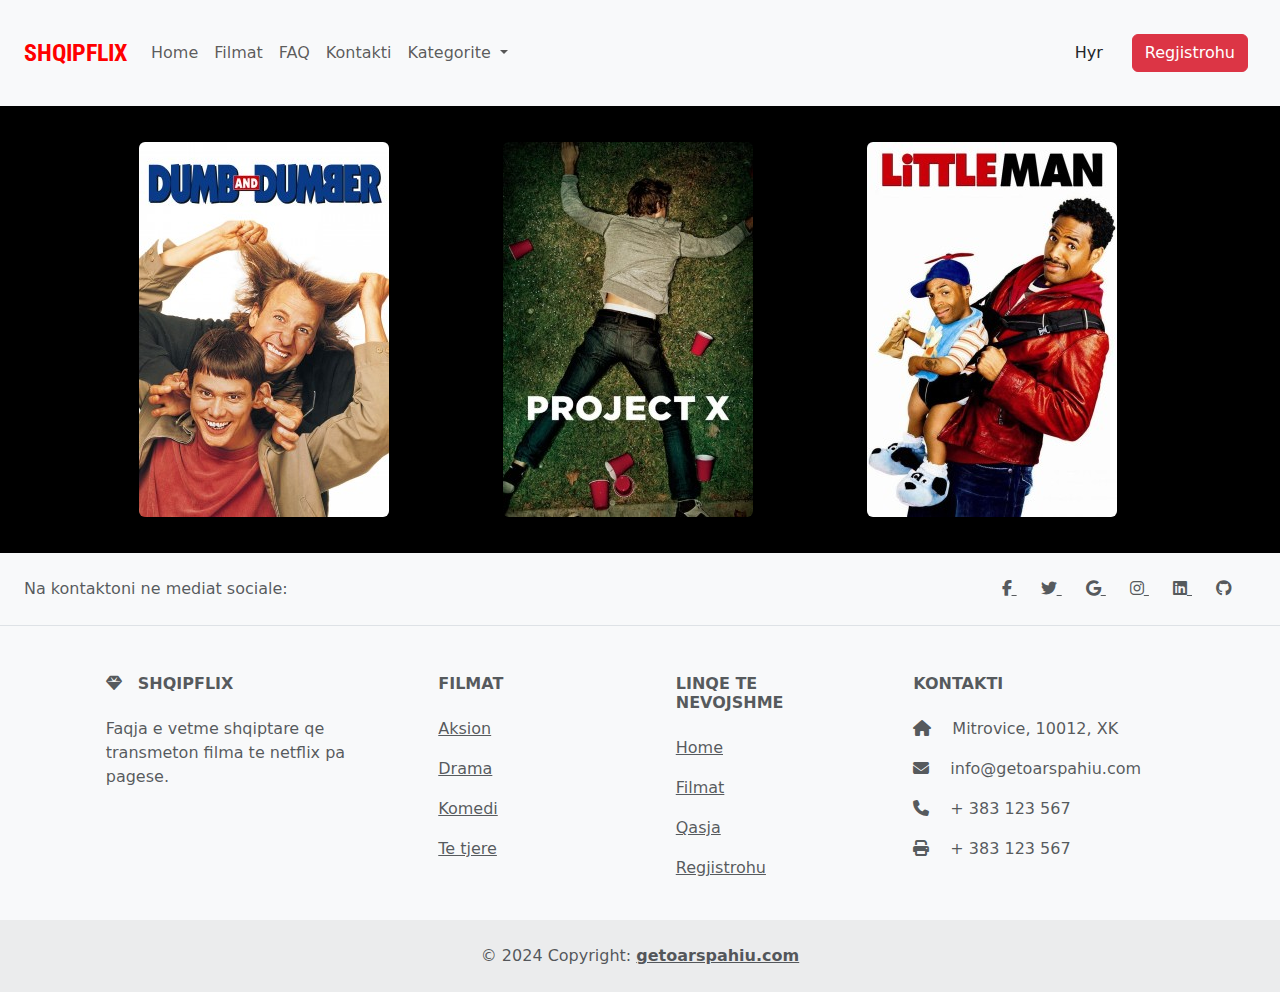
<file: kategorite/komedi.html>
<!doctype html>
<html lang="en">
  <head>
    <meta charset="utf-8">
    <meta name="viewport" content="width=device-width, initial-scale=1">
    <title>ShqipFlix - Aksion</title>
    <link rel="shorcut icon" href="../assets/images/logo.png">
    <link rel="stylesheet" href="../assets/css/index.css">
    <link rel="stylesheet" href="../assets/css/movies.css">
    <link rel="stylesheet" href="https://cdnjs.cloudflare.com/ajax/libs/font-awesome/6.7.2/css/all.min.css" integrity="sha512-Evv84Mr4kqVGRNSgIGL/F/aIDqQb7xQ2vcrdIwxfjThSH8CSR7PBEakCr51Ck+w+/U6swU2Im1vVX0SVk9ABhg==" crossorigin="anonymous" referrerpolicy="no-referrer" />
    <script src="http://code.jquery.com/jquery-1.11.0.min.js"></script>
    <link href="https://cdn.jsdelivr.net/npm/bootstrap@5.3.3/dist/css/bootstrap.min.css" rel="stylesheet" integrity="sha384-QWTKZyjpPEjISv5WaRU9OFeRpok6YctnYmDr5pNlyT2bRjXh0JMhjY6hW+ALEwIH" crossorigin="anonymous">
  </head>
  <body id="shqip-flix" class="gs-everything container-fluid m-0 p-0 bg-black">
    <nav class="navbar navbar-expand-lg navbar-light bg-light px-4">
      <a class="navbar-brand gs-logo fw-bold fs-4" href="index.html">ShqipFlix</a>
      <button class="navbar-toggler" type="button" data-toggle="collapse" data-target="#navbarSupportedContent" aria-controls="navbarSupportedContent" aria-expanded="false" aria-label="Toggle navigation">
        <span class="navbar-toggler-icon"></span>
      </button>
    
      <div class="collapse navbar-collapse" id="navbarSupportedContent">
        <ul class="navbar-nav ml-auto text-center">
          <li class="nav-item active">
            <a class="nav-link" href="../index.html">Home</a>
          </li>
          <li class="nav-item">
            <a class="nav-link" href="../movies.html">Filmat</a>
          </li>
          <li class="nav-item">
            <a class="nav-link" href="../faq.html">FAQ</a>
          </li>
          <li class="nav-item">
            <a class="nav-link" href="../contact.html">Kontakti</a>
          </li>
          <li class="nav-item dropdown">
            <a class="nav-link dropdown-toggle" href="#" id="navbarDropdown" role="button" data-toggle="dropdown" aria-haspopup="true" aria-expanded="false">
              Kategorite
            </a>
            <div class="dropdown-menu text-center" aria-labelledby="navbarDropdown">
              <a class="dropdown-item" href="drama.html">Drama</a>
              <a class="dropdown-item" href="komedi.html">Komedi</a>
              <a class="dropdown-item" href="aksion.html">Aksion</a>
            </div>
          </li>
        </ul>
        <div class="gs-login-links mt-3">
          <ul class="gs-login-register d-flex list-unstyled">
            <li><a href="../login.html" class="mx-2 btn btn-white text-reset">Hyr</a></li>
            <li><a href="../register.html" class="mx-2 btn btn-danger text-white">Regjistrohu</a></li>
          </ul>
        </div>
      </div>
    </nav>
    <div class="container gs-movies">
        <div class="gs-filmat container text-center row d-flex justify-content-start my-4">
            <div class="gs-filmi col-md-3 p-1 my-2">
              <a href="../movie.html" class="text-reset">
                <img src="../assets/images/filmat/komedi/1.jpg" class="rounded-2" alt="Filmi1">
              </a>
            </div>
            <div class="gs-filmi col-md-3 p-1 my-2">
                <a href="../movie.html" class="text-reset">
                  <img src="../assets/images/filmat/komedi/2.jpg" class="rounded-2" alt="Filmi2">
                </a>
            </div>
            <div class="gs-filmi col-md-3 p-1 my-2">
                <a href="../movie.html" class="text-reset">
                  <img src="../assets/images/filmat/komedi/3.jpg" class="rounded-2" alt="Filmi3">
                </a>
            </div>
        </div>
    </div>

    <!-- Footeri -->
    <div class="gs-footer">
      <footer class="text-center text-lg-start bg-body-tertiary text-muted">
        <section class="d-flex justify-content-center justify-content-lg-between p-4 border-bottom">
          <div class="me-5 d-none d-lg-block">
            <span>Na kontaktoni ne mediat sociale:</span>
          </div>
          <div>
            <a href="www.facebook.com" class="me-4 text-reset">
              <i class="fab fa-facebook-f"></i>
            </a>
            <a href="www.x.com" class="me-4 text-reset">
              <i class="fab fa-twitter"></i>
            </a>
            <a href="www.google.com" class="me-4 text-reset">
              <i class="fab fa-google"></i>
            </a>
            <a href="www.instagram.com" class="me-4 text-reset">
              <i class="fab fa-instagram"></i>
            </a>
            <a href="www.linkedin.com" class="me-4 text-reset">
              <i class="fab fa-linkedin"></i>
            </a>
            <a href="www.github.com" class="me-4 text-reset">
              <i class="fab fa-github"></i>
            </a>
          </div>
        </section>
        <section class="gs-futeri">
          <div class="container text-center text-md-start mt-5">
            <div class="row mt-3">
              <div class="col-md-3 col-lg-4 col-xl-3 mx-auto mb-4">
                <h6 class="text-uppercase fw-bold mb-4">
                  <i class="fas fa-gem me-3"></i>ShqipFlix
                </h6>
                <p>
                  Faqja e vetme shqiptare qe transmeton filma te netflix pa pagese.
                </p>
              </div>
              <div class="col-md-2 col-lg-2 col-xl-2 mx-auto mb-4">
                <!-- Links -->
                <h6 class="text-uppercase fw-bold mb-4">
                  Filmat
                </h6>
                <p>
                  <a href="kategorite/aksion.html" class="text-reset">Aksion</a>
                </p>
                <p>
                  <a href="kategorite/drama.html" class="text-reset">Drama</a>
                </p>
                <p>
                  <a href="kategorite/komedi.html" class="text-reset">Komedi</a>
                </p>
                <p>
                  <a href="#!" class="text-reset">Te tjere</a>
                </p>
              </div>
              <div class="col-md-3 col-lg-2 col-xl-2 mx-auto mb-4">
                <h6 class="text-uppercase fw-bold mb-4">
                  Linqe Te Nevojshme
                </h6>
                <p>
                  <a href="index.html" class="text-reset">Home</a>
                </p>
                <p>
                  <a href="movies.html" class="text-reset">Filmat</a>
                </p>
                <p>
                  <a href="login.html" class="text-reset">Qasja</a>
                </p>
                <p>
                  <a href="register.html" class="text-reset">Regjistrohu</a>
                </p>
              </div>
              <div class="col-md-4 col-lg-3 col-xl-3 mx-auto mb-md-0 mb-4">
                <h6 class="text-uppercase fw-bold mb-4">Kontakti</h6>
                <p><i class="fas fa-home me-3"></i> Mitrovice, 10012, XK</p>
                <p>
                  <i class="fas fa-envelope me-3"></i>
                  info@getoarspahiu.com
                </p>
                <p><i class="fas fa-phone me-3"></i> + 383 123 567</p>
                <p><i class="fas fa-print me-3"></i> + 383 123 567</p>
              </div>
            </div>
          </div>
        </section>
        <div class="text-center p-4" style="background-color: rgba(0, 0, 0, 0.05);">
          © 2024 Copyright:
          <a class="text-reset fw-bold" href="https://mdbootstrap.com/">getoarspahiu.com</a>
        </div>
      </footer>
    </div>
    <script src="https://code.jquery.com/jquery-3.4.1.slim.min.js" integrity="sha384-J6qa4849blE2+poT4WnyKhv5vZF5SrPo0iEjwBvKU7imGFAV0wwj1yYfoRSJoZ+n" crossorigin="anonymous"></script>
<script src="https://cdn.jsdelivr.net/npm/popper.js@1.16.0/dist/umd/popper.min.js" integrity="sha384-Q6E9RHvbIyZFJoft+2mJbHaEWldlvI9IOYy5n3zV9zzTtmI3UksdQRVvoxMfooAo" crossorigin="anonymous"></script>
<script src="https://cdn.jsdelivr.net/npm/bootstrap@4.4.1/dist/js/bootstrap.min.js" integrity="sha384-wfSDF2E50Y2D1uUdj0O3uMBJnjuUD4Ih7YwaYd1iqfktj0Uod8GCExl3Og8ifwB6" crossorigin="anonymous"></script>
    <script src="https://cdnjs.cloudflare.com/ajax/libs/bootstrap/5.3.3/js/bootstrap.min.js" integrity="sha512-ykZ1QQr0Jy/4ZkvKuqWn4iF3lqPZyij9iRv6sGqLRdTPkY69YX6+7wvVGmsdBbiIfN/8OdsI7HABjvEok6ZopQ==" crossorigin="anonymous" referrerpolicy="no-referrer"></script>
  </body>
</html>
</file>
<file: assets/css/index.css>
@import url('https://fonts.googleapis.com/css2?family=Doto:wght@100..900&family=Roboto+Condensed:ital,wght@0,100..900;1,100..900&display=swap');

/* font-family: "Roboto Condensed", serif; */

*{
    box-sizing: border-box;
    text-decoration: none;

}

body{
    background-color: #000;
}
.gs-hero{
    margin: 0;
    padding: 0;
    background: url('https://wallpapers.com/images/hd/netflix-background-gs7hjuwvv2g0e9fj.jpg');
    background-size: contain;
    height: calc(100vh - 102px);
    display: flex;
    justify-content: center;
    align-items: center;
}

.gs-logo{
    color: red !important;
    font-size: 40px;
    font-family: "Roboto Condensed", serif;
    text-transform: uppercase;
    text-decoration: none;
    line-height: 80px;
}

.gs-navbar{
    display: flex;
    flex-direction: row;
    justify-content: space-between;
    height: 80px;
}

.gs-links ul li{
    display: inline-block;
    line-height: 80px;
    font-family: Arial, Helvetica, sans-serif;
    margin: 0 10px;
}
.gs-links ul li a{
    color: white;
    transition: .3s color;
    text-transform: uppercase;
    text-decoration: none;
}



.gs-links ul li a:hover{
    color: #787878;
}
.gs-login-links {
    margin-left: auto; /* Moves the login links to the right */
  }

.gs-banner-text{
    font-family: "Roboto Condensed", serif;
    color: #fff;
    letter-spacing: 3px;
}
.gs-submit{
    border-radius: none;
}
.gs-email{
    border: 1px solid #fff;
    outline: none;
}

@media screen and (max-width:768px){
    ul.gs-login-register.d-flex.list-unstyled {
        justify-content: center;
    }

}
input{
    width: 100%;
}
</file>
<file: assets/css/faq.css>
.faq-container {
    margin: 40px auto;
}

.faq-item {
    margin-bottom: 15px;
}

.faq-question {
    background-color: #f1f1f1;
    padding: 15px;
    cursor: pointer;
    border-radius: 5px;
    display: flex;
    justify-content: space-between;
    align-items: center;
    font-weight: bold;
}

.faq-answer {
    display: none;
    background-color: #f9f9f9;
    padding: 15px;
    border-radius: 5px;
    margin-top: 5px;
}

.plus-icon {
    font-size: 20px;
    transform: rotate(0deg);
    transition: transform 0.3s ease;
}

.plus-icon.open {
    transform: rotate(45deg);
}
</file>
<file: assets/css/movies.css>
.gs-movies{
    background-color: #000;
}

.gs-filmi{
    cursor: pointer;
}

.gs-filmi a img{
    transition: .3s all;
}
.gs-filmi:hover > a img{
    filter: brightness(0.5);
}

@media screen {
    .gs-filmi{
        margin: 0 auto;
    }
}
</file>
